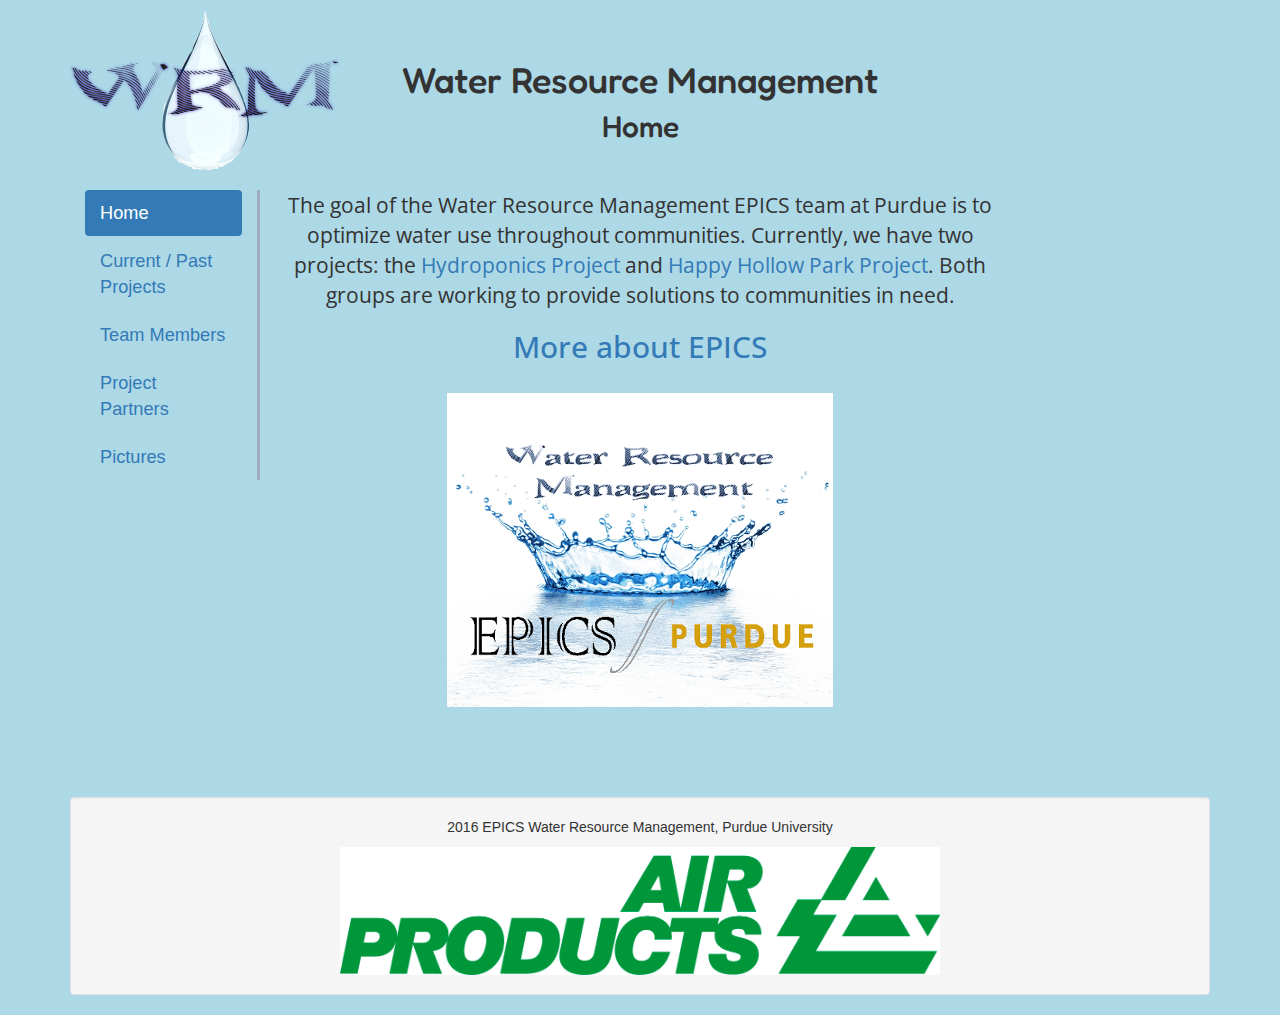
<file: index.html>
<!DOCTYPE html>
<!-- The above line is declaring to the browser that this text is HTML. -->
<!-- This HTML document is to be well commented so future Webmasters will be able to
understand the document.

First and foremost, HTML is NOT a coding language. It is "Hyper Text Markup Language".
All this means is HTML tells the browser how to display text and other things
on your screen. JavaScript IS a coding language, that can be used alongside HTML;
however, there should be no need for that on this website.

This website was rebuilt by Brooks Van Buren in Spring 2016. It is built using
Bootstrap (getbootstrap.com). Bootstrap is just a library of styles and JavaScript
(don't worry, you don't have to do any coding) that makes building nice looking
websites super quick and easy. I recommend you read the reference document I
created before messing with the HTML.

If you add anything to the website, you must comment it clearly and descriptively
so that future Webmasters and understand it and change it if necessary.

If you ever need advice, help, or can't understand something written in the
HTML, you can email me at wvanbure@purdue.edu. -->

<!-- Notice that if a comment is very long, I cut it off and push it to the next line
so that the document remains easy to read. Please follow this trend at about the
same width. -->

<!-- Everything is enclosed in the html tag, and the "lang" attribute tell the browser
that this is the English version of the webpage -->
<html lang="en">

<!-- Head contains meta data about your page. (meta data = "data about the data", or
"information about the data".) Most of this information won't be seen by normal people
browsing your website. -->
<head> <!-- Beginning of header -->

  <!-- This is the title that is displayed on the little tab at the top of the browser. -->
  <title>WRM - Home</title>

  <!-- Tells the browser what kind of character encoding the document uses. Don't worry about this. -->
  <meta charset="utf-8">

  <!-- If the browser is Internet Explorer, this ensures the browser will be able to render our website. -->
  <meta http-equiv="X-UA-Compatible" content="IE=edge">

  <!-- A description of the webpage -->
  <meta name="description" content="Water Resource Management at Purdue.">

  <!-- Keywords that help your page show up in web searches -->
  <meta name="keywords" content="water,purdue,shortage,pollution,epics,epic,community,
  project,service,learning,engineering">

  <!-- This gets info about the browser window so that Bootstrap can scale its
  items accordingly. -->
  <meta name="viewport" content="width=device-width, initial-scale=1">

  <!-- This imports stylesheets for Bootstrap. -->
  <link rel="stylesheet" href="http://maxcdn.bootstrapcdn.com/bootstrap/3.3.6/css/bootstrap.min.css">

  <!-- This links our own stylesheet. -->
  <link rel="stylesheet" type="text/css" href="./css/styles.css">

  <!-- These provide the browser with little icons to put on the tab, called
  "favicons." -->
  <link rel="icon" type="image/png" href="./img/favicon-16x16.png" sizes="16x16">
  <link rel="icon" type="image/png" href="./img/favicon-32x32.png" sizes="32x32">

  <!-- Import statement for google fonts. -->
  <link href='https://fonts.googleapis.com/css?family=Fredoka+One|Open+Sans' rel='stylesheet' type='text/css'>
</head> <!-- End of header -->

<!-- Everything that makes up the stuff you see in your webpage should be in the
body. -->
<body> <!-- Start of body -->

  <!-- div tags are just general dividers. It's nothing special, but they are nice to
  "div- ide" up your content so it's easier to understand what html affects what on your
  page. -->

  <!-- In order to make it easier to tell what div a tag belongs to or closes, we mark the
  opening tag and the closing tag with a label saying what it belongs to. Refer to
  the closing tags at the bottom of the document to see the format.

  This is especially useful when we have large divs containing a lot of text, and you
  can't see the opening and closing tags at the same time without scrolling. -->

  <div class="container"> <!-- Main container -->

    <!-- This is the header at the top of the page -->
    <div class="row" id="header"> <!-- header -->
      <div class="col-lg-2"><img src="img/Water_Droplet_Logo.png" alt="WRM logo"></div>
      <div class="col-lg-8 text-center">
        <br><br>
        <h1>Water Resource Management</h1>
        <h2 id="page-title">Home</h2>
      </div>
      <div class="col-lg-2"></div>
    </div> <!-- End of header -->

    <!-- This contains the navigation elements on the left side of the page. -->
    <div id="navbar" class="col-lg-2"> <!-- navbar -->
      <ul class="nav nav-pills nav-stacked">
        <!-- The "active" class is used to highlight this pill in the navbar,
        indicating to the user that it is their current location in the website. -->
        <li class="active"><a href="#">Home</a></li>
        <li><a href="./current_past_projects.html">Current / Past Projects</a></li>
        <li><a href="./team_members.html">Team Members</a></li>
        <li><a href="./project_partners.html">Project Partners</a></li>
        <li><a href="./pictures.html">Pictures</a></li>
      </ul>
    </div> <!-- End of navbar -->

    <!-- Not sure where something is getting a styling from? Inspect the element in Chrome
    or check the stylesheet -->

    <div id="main-content" class="col-lg-8 text-center">

      <!-- Note that even though in this paragraph I have multiple lines, the browser
      always ignores that, and uses the minimal amount of spaces and new lines, unless you use
      a non-breaking space, denoted by "&nbsp;" , or a break tag for a new line, denoted by "<br>".
      You can also use <pre>content with    as many
      spaces or lines as you
      want.</pre> tags, which tells the browser that the text is pre-formatted,
      and the browser should not change it by removing excess spaces and such. -->
      <p id="summary">
        The goal of the Water Resource Management EPICS team at Purdue is to optimize water
        use throughout communities. Currently, we have two projects: the
        <!-- The #hydroponics in this link will take the user to the projects page, and
        automatically scroll to the element with the id hydroponics. -->
        <a href="./current_past_projects.html#hydroponics">Hydroponics Project</a>
        and
        <a href="./current_past_projects.html#happy_hollow">Happy Hollow Park Project</a>.
        Both groups are working to provide solutions to communities in need.
      </p>
      <h2><a href="http://www.engineering.purdue.edu/EPICS" target="_blank">More about EPICS</a></h2>
      <br>

      <!-- The class img-responsive is used to make the image scale when the screen
      is smaller than the image. center-block simply centers the image inside whatever
      element it is contained within (because text-center does not work). -->
      <img id="splash-logo" class="img-responsive center-block" src="./img/WRM_splash_logo.png" alt="Splash logo">

      <br><br>
    </div> <!-- End of main content -->

    <!-- This is used to fill the row, according to bootstrap, leaving some blank
    space on the right of the main content. -->
    <div id="padding" class="col-lg-2"></div>

    <!-- This div will take up the full width of the page, so it is col-lg-12. -->
    <div id="footer" class="col-lg-12 well text-center">
      <p>2016 EPICS Water Resource Management, Purdue University</p>
      <img class="img-responsive center-block" src="img/airproducts_logo.jpg" width="600" height="120" alt="air products logo">
    </div>

  </div> <!-- End of main container -->

  <!-- Here is where we import the code that makes Bootstrap work. This is always done at the bottom
  of the HTML file in order to make sure the page loads quickly. Otherwise, if the
  browser comes across code, it will wait to download all the code before reading the rest
  of the HTML file, and users will see a blank webpage until it's done. -->
  <script src="https://ajax.googleapis.com/ajax/libs/jquery/1.12.0/jquery.min.js"></script>
  <script src="http://maxcdn.bootstrapcdn.com/bootstrap/3.3.6/js/bootstrap.min.js"></script>

</body> <!-- End of body -->
</html> <!-- End of html -->
</file>
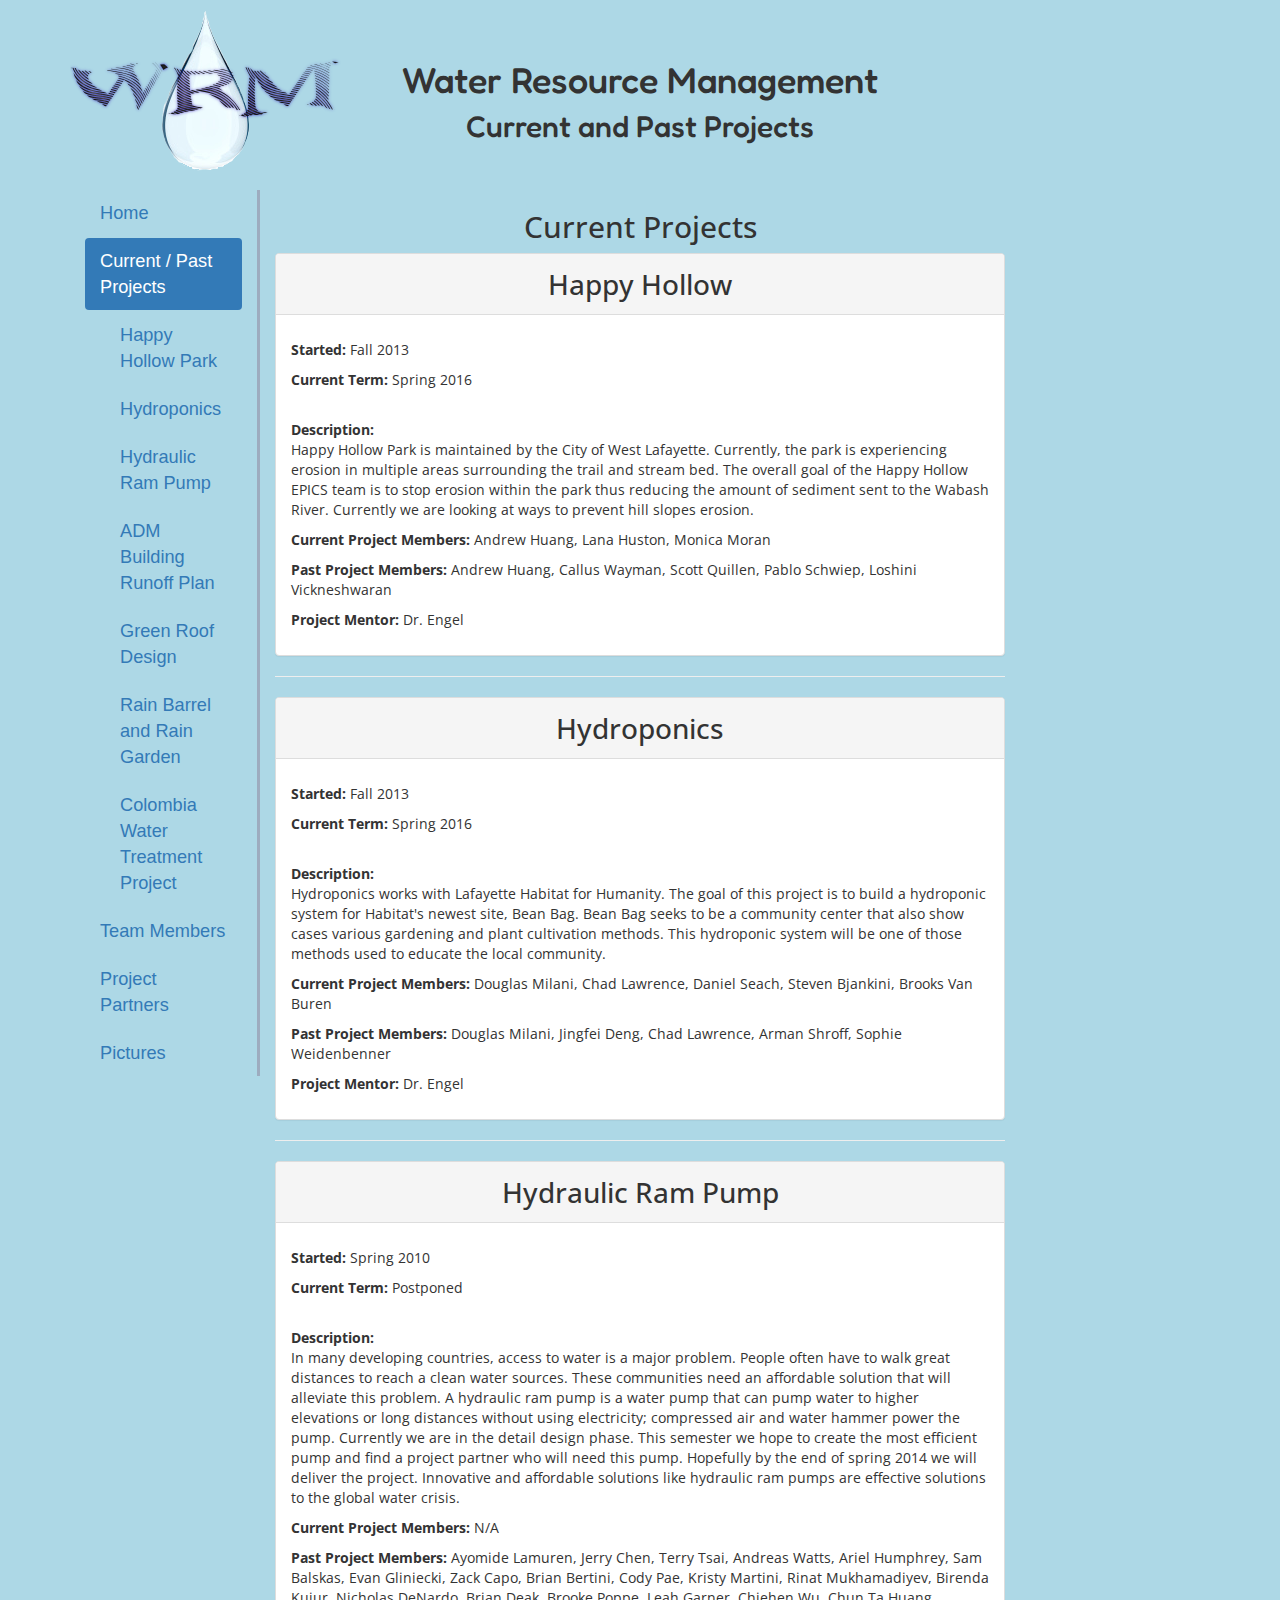
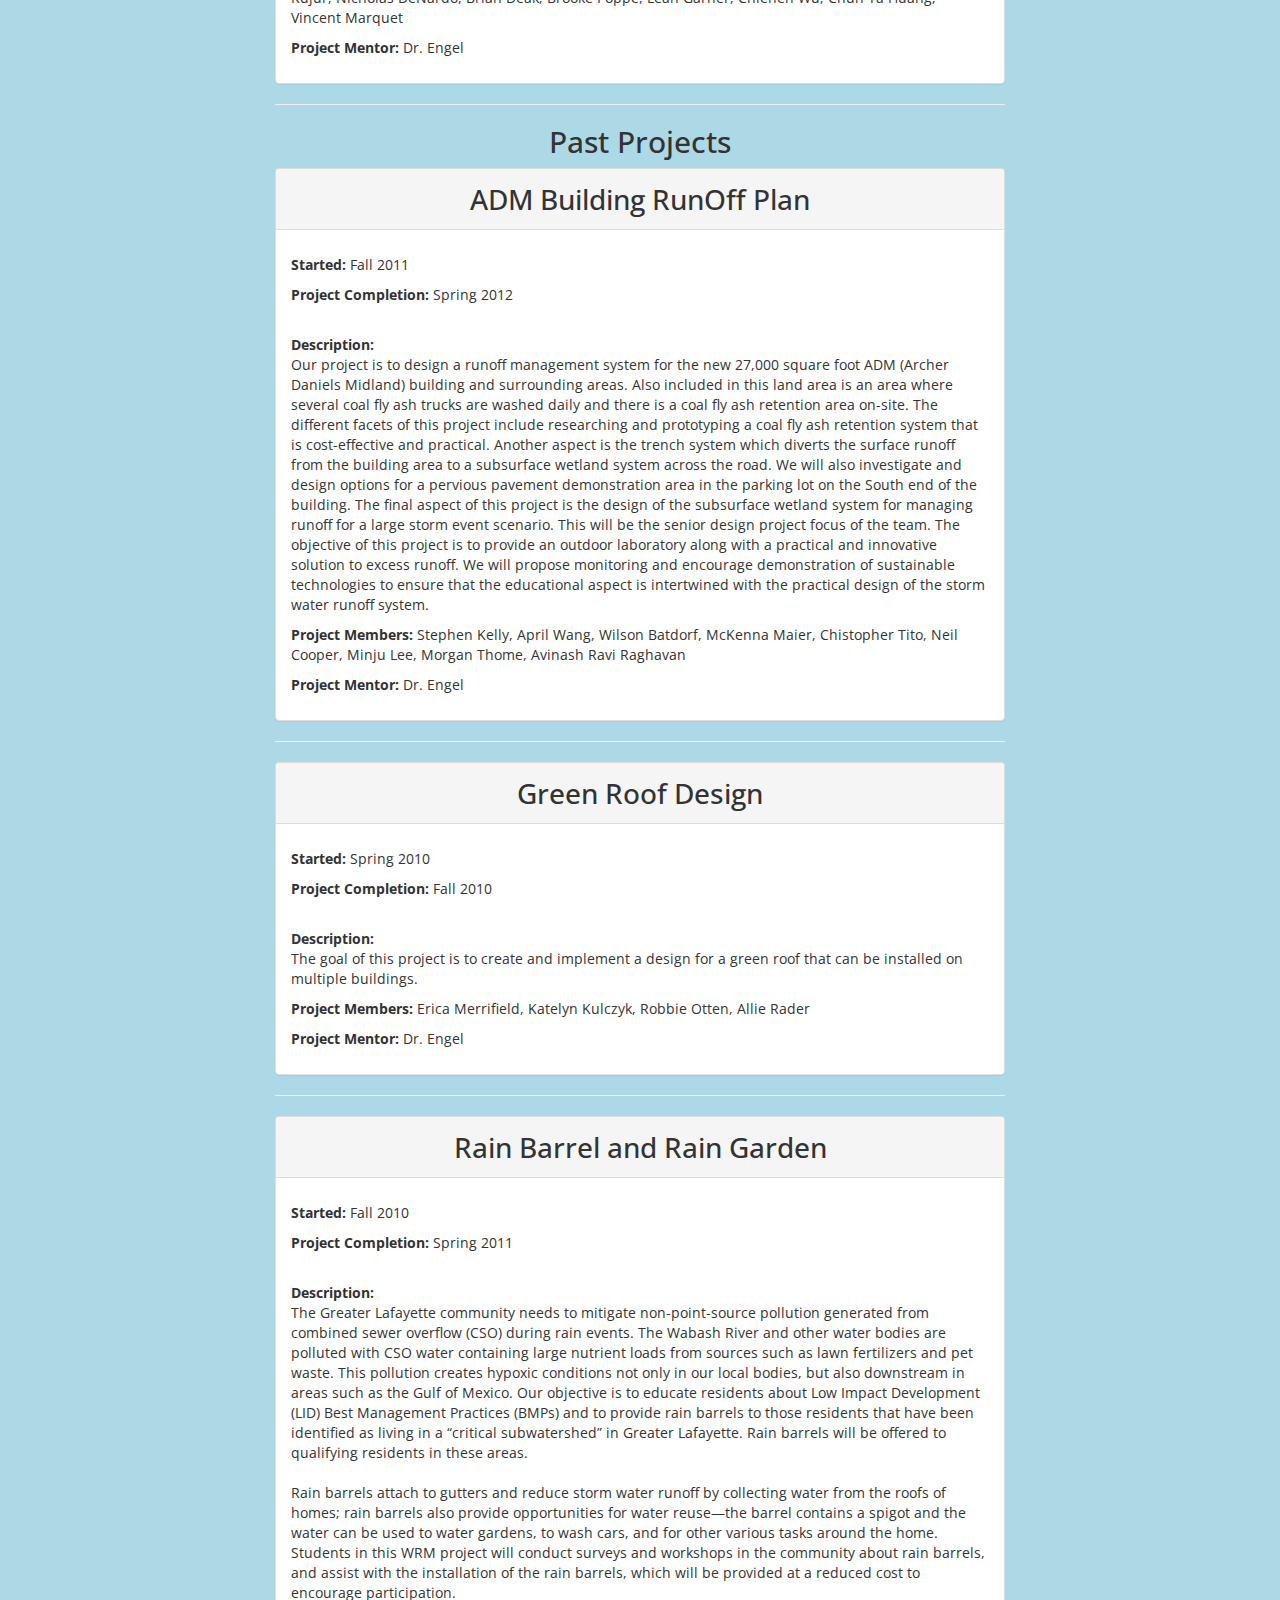
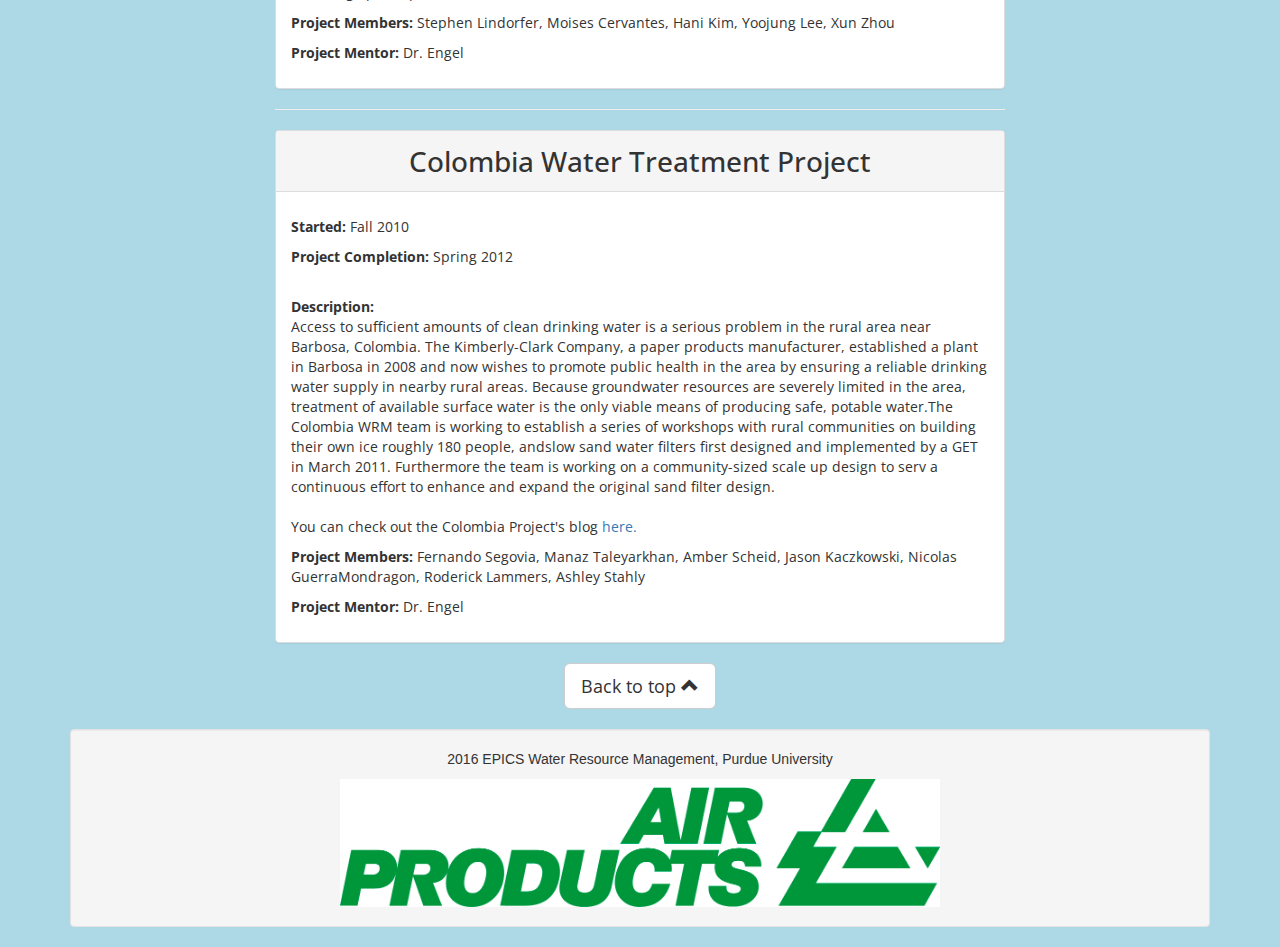
<file: current_past_projects.html>
<!DOCTYPE html>
<!-- The above line is declaring to the browser that this text is HTML. -->

<!-- Please comment all changes well for future webmasters. -->

<!-- Everything is enclosed in the html tag, and the "lang" attribute tell the browser
that this is the English version of the webpage -->
<html lang="en">

<!-- Head contains meta data about your page. (meta data = "data about the data", or
"information about the data".) Most of this information won't be seen by normal people
browsing your website. -->
<head> <!-- Beginning of header -->

  <!-- This is the title that is displayed on the little tab at the top of the browser. -->
  <title>WRM - Projects</title>

  <!-- Tells the browser what kind of character encoding the document uses. Don't worry about this. -->
  <meta charset="utf-8">

  <!-- If the browse is Internet Explorer, this ensures the browser will be able to render our website. -->
  <meta http-equiv="X-UA-Compatible" content="IE=edge">

  <!-- A description of the webpage -->
  <meta name="description" content="Water Resource Management at Purdue.">

  <!-- Keywords that help your page show up in web searches -->
  <meta name="keywords" content="water,purdue,shortage,pollution,epics,epic,community,
  project,service,learning,engineering">

  <!-- This gets info about the browser window so that Bootstrap can scale its
  items accordingly. -->
  <meta name="viewport" content="width=device-width, initial-scale=1">

  <!-- This imports stylesheets for Bootstrap. -->
  <link rel="stylesheet" href="http://maxcdn.bootstrapcdn.com/bootstrap/3.3.6/css/bootstrap.min.css">

  <!-- This links our own stylesheet. -->
  <link rel="stylesheet" type="text/css" href="./css/styles.css">

  <!-- These provide the browser with little icons to put on the tab, called
  "favicons." -->
  <link rel="icon" type="image/png" href="./img/favicon-16x16.png" sizes="16x16">
  <link rel="icon" type="image/png" href="./img/favicon-32x32.png" sizes="32x32">

  <!-- Import statement for google fonts. -->
  <link href='https://fonts.googleapis.com/css?family=Fredoka+One|Open+Sans' rel='stylesheet' type='text/css'>
</head> <!-- End of header -->

<!-- Everything that makes up the stuff you see in your webpage should be in the
body. -->
<body> <!-- Start of body -->

  <!-- div tags are just general dividers. It's nothing special, but they are nice to
  "div- ide" up your content so it's easier to understand what html affects what on your
  page. -->

  <!-- In order to make it easier to tell what div a tag belongs to or closes, we mark the
  opening tag and the closing tag with a label saying what it belongs to. Refer to
  the closing tags at the bottom of the document to see the format.

  This is especially useful when we have large divs containing a lot of text, and you
  can't see the opening and closing tags at the same time without scrolling. -->

  <div class="container"> <!-- Main container -->

    <!-- This is the header at the top of the page -->
    <div class="row" id="header"> <!-- header -->
      <div class="col-lg-2"><img src="img/Water_Droplet_Logo.png"></div>
      <div class="col-lg-8 text-center">
        <br><br>
        <h1>Water Resource Management</h1>
        <h2 id="page-title">Current and Past Projects</h2>
      </div>
      <div class="col-lg-2"></div>
    </div> <!-- End of header -->

    <!-- This contains the navigation elements on the left side of the page. -->
    <div id="navbar" class="col-lg-2"> <!-- navbar -->
      <ul class="nav nav-pills nav-stacked">
        <!-- The "active" class is used to highlight this pill in the navbar,
        indicating to the user that it is their current location in the website. -->
        <li><a href="./index.html">Home</a></li>
        <li class="active"><a href="./current_past_projects.html">Current / Past Projects</a></li>
        <!-- This next item contains a second navbar, with padding on the left.
        This is to get the effect of having the "tabbed" in pills for each project
        page. -->
        <li role="navigation" style="padding-left:20px;">
          <ul class="nav nav-pills nav-stacked">
            <li role="navigation"><a href="#happy_hollow">Happy Hollow Park</a></li>
            <li role="navigation"><a href="#hydroponics">Hydroponics</a></li>
            <li role="navigation"><a href="#hydraulic_ram">Hydraulic Ram Pump</a></li>
            <li role="navigation"><a href="#adm_building">ADM Building Runoff Plan</a></li>
            <li role="navigation"><a href="#green_roof">Green Roof Design</a></li>
            <li role="navigation"><a href="#rain_barrel">Rain Barrel and Rain Garden</a></li>
            <li role="navigation"><a href="#colombia">Colombia Water Treatment Project</a></li>
          </ul>
        </li>
        <li><a href="./team_members.html">Team Members</a></li>
        <li><a href="./project_partners.html">Project Partners</a></li>
        <li><a href="./pictures.html">Pictures</a></li>
      </ul>
    </div> <!-- End of navbar -->

    <!-- Not sure where something is getting a styling from? Inspect the element in Chrome
    or check the stylesheet -->

    <!-- Most, if not all of the page-specific content should be in here. The rest of the page should
    remain consistent across most pages. -->
    <div id="main-content" class="col-lg-8"> <!-- Main content -->

      <!-- This is a template for a project listing on this page.
      <div class="project panel panel-default">
        <p class="panel-heading text-center project-title">Happy Hollow</p>
        <div class="panel-body">
          <p><strong>Started:</strong> Date</p>
          <p><strong>Current Term:</strong> Date</p>
          <br>
          <p><strong>Description:</strong><br>
            Happy Hollow Park is maintained by the City of West Lafayette. Currently,
            the park is experiencing erosion in multiple areas surrounding the trail and
            stream bed. The overall goal of the Happy Hollow EPICS team is to stop erosion
            within the park thus reducing the amount of sediment sent to the Wabash River.
            Currently we are looking at ways to prevent hill slopes erosion.
          </p>
          <p><strong>Current Project Members:</strong> Andrew Huang, Lana Huston, Monica Moran</p>
          <p><strong>Past Project Members:</strong> Andrew Huang, Callus Wayman, Scott Quillen, Pablo Schwiep, Loshini Vickneshwaran</p>
          <p><strong>Project Mentor:</strong> Dr. Engel</p>
        </div>
      </div> -->

      <!-- Note that text-center is a class provided by Bootstrap. -->
      <h2 class="text-center">Current Projects</h2>

      <div id="happy_hollow" class="project panel panel-default">
        <p class="panel-heading text-center project-title">Happy Hollow</p>
        <div class="panel-body">
          <p><strong>Started:</strong> Fall 2013</p>
          <p><strong>Current Term:</strong> Spring 2016</p>
          <br>
          <p><strong>Description:</strong><br>
            Happy Hollow Park is maintained by the City of West Lafayette. Currently,
            the park is experiencing erosion in multiple areas surrounding the trail and
            stream bed. The overall goal of the Happy Hollow EPICS team is to stop erosion
            within the park thus reducing the amount of sediment sent to the Wabash River.
            Currently we are looking at ways to prevent hill slopes erosion.
          </p>
          <p><strong>Current Project Members:</strong> Andrew Huang, Lana Huston, Monica Moran</p>
          <p><strong>Past Project Members:</strong> Andrew Huang, Callus Wayman, Scott Quillen, Pablo Schwiep, Loshini Vickneshwaran</p>
          <p><strong>Project Mentor:</strong> Dr. Engel</p>
        </div>
      </div>

      <!-- hr stands for horizontal rule, and it puts in a horizontal line. Nice for
      dividing stuff. -->
      <hr>

      <div id="hydroponics" class="project panel panel-default">
        <p class="panel-heading text-center project-title">Hydroponics</p>
        <div class="panel-body">
          <p><strong>Started:</strong> Fall 2013</p>
          <p><strong>Current Term:</strong> Spring 2016</p>
          <br>
          <p><strong>Description:</strong><br>
            Hydroponics works with Lafayette Habitat for Humanity. The goal of
            this project is to build a hydroponic system for Habitat's newest site,
            Bean Bag. Bean Bag seeks to be a community center that also show cases
            various gardening and plant cultivation methods. This hydroponic system
            will be one of those methods used to educate the local community.
          </p>
          <p><strong>Current Project Members:</strong> Douglas Milani, Chad Lawrence, Daniel Seach, Steven Bjankini, Brooks Van Buren</p>
          <p><strong>Past Project Members:</strong> Douglas Milani, Jingfei Deng, Chad Lawrence, Arman Shroff, Sophie Weidenbenner</p>
          <p><strong>Project Mentor:</strong> Dr. Engel</p>
        </div>
      </div>

      <hr>

      <div id="hydraulic_ram" class="project panel panel-default">
        <p class="panel-heading text-center project-title">Hydraulic Ram Pump</p>
        <div class="panel-body">
          <p><strong>Started:</strong> Spring 2010</p>
          <p><strong>Current Term:</strong> Postponed</p>
          <br>
          <p><strong>Description:</strong><br>
            In many developing countries, access to water is a major problem. People
            often have to walk great distances to reach a clean water sources. These
            communities need an affordable solution that will alleviate this problem.
            A hydraulic ram pump is a water pump that can pump water to higher elevations
            or long distances without using electricity; compressed air and water hammer
            power the pump. Currently we are in the detail design phase. This semester we
            hope to create the most efficient pump and find a project partner who will need
            this pump. Hopefully by the end of spring 2014 we will deliver the project.
            Innovative and affordable solutions like hydraulic ram pumps are effective
            solutions to the global water crisis.
          </p>
          <p><strong>Current Project Members:</strong> N/A</p>
          <p><strong>Past Project Members:</strong> Ayomide Lamuren, Jerry Chen, Terry Tsai, Andreas Watts, Ariel Humphrey,
            Sam Balskas, Evan Gliniecki, Zack Capo, Brian Bertini, Cody Pae, Kristy Martini, Rinat Mukhamadiyev,
            Birenda Kujur, Nicholas DeNardo, Brian Deak, Brooke Poppe, Leah Garner, Chiehen Wu,
            Chun Ta Huang, Vincent Marquet
          </p>
          <p><strong>Project Mentor:</strong> Dr. Engel</p>
        </div>
      </div>

      <hr>

      <h2 class="text-center">Past Projects</h2>

      <div id="adm_building" class="project panel panel-default">
        <p class="panel-heading text-center project-title">ADM Building RunOff Plan</p>
        <div class="panel-body">
          <p><strong>Started:</strong> Fall 2011</p>
          <p><strong>Project Completion:</strong> Spring 2012</p>
          <br>
          <p><strong>Description:</strong><br>
            Our project is to design a runoff management system for the new 27,000
            square foot ADM (Archer Daniels Midland) building and surrounding areas.
            Also included in this land area is an area where several coal fly ash trucks
            are washed daily and there is a coal fly ash retention area on-site. The
            different facets of this project include researching and prototyping a coal
            fly ash retention system that is cost-effective and practical. Another aspect
            is the trench system which diverts the surface runoff from the building area
            to a subsurface wetland system across the road. We will also investigate and
            design options for a pervious pavement demonstration area in the parking lot
            on the South end of the building. The final aspect of this project is the design
            of the subsurface wetland system for managing runoff for a large storm event
            scenario. This will be the senior design project focus of the team. The
            objective of this project is to provide an outdoor laboratory along with a
            practical and innovative solution to excess runoff. We will propose monitoring
            and encourage demonstration of sustainable technologies to ensure that the
            educational aspect is intertwined with the practical design of the storm water
            runoff system.
          </p>
          <p><strong>Project Members:</strong> Stephen Kelly, April Wang, Wilson Batdorf,
            McKenna Maier, Chistopher Tito, Neil Cooper, Minju Lee, Morgan Thome,
            Avinash Ravi Raghavan
          </p>
          <p><strong>Project Mentor:</strong> Dr. Engel</p>
        </div>
      </div>

      <hr>

      <div id="green_roof" class="project panel panel-default">
        <p class="panel-heading text-center project-title">Green Roof Design</p>
        <div class="panel-body">
          <p><strong>Started:</strong> Spring 2010</p>
          <p><strong>Project Completion:</strong> Fall 2010</p>
          <br>
          <p><strong>Description:</strong><br>
            The goal of this project is to create and implement a design for a green
            roof that can be installed on multiple buildings.
          </p>
          <p><strong>Project Members:</strong> Erica Merrifield, Katelyn Kulczyk,
            Robbie Otten, Allie Rader
          </p>
          <p><strong>Project Mentor:</strong> Dr. Engel</p>
        </div>
      </div>

      <hr>

      <div id="rain_barrel" class="project panel panel-default">
        <p class="panel-heading text-center project-title">Rain Barrel and Rain Garden</p>
        <div class="panel-body">
          <p><strong>Started:</strong> Fall 2010</p>
          <p><strong>Project Completion:</strong> Spring 2011</p>
          <br>
          <p><strong>Description:</strong><br>
            The Greater Lafayette community needs to mitigate non-point-source pollution
            generated from combined sewer overflow (CSO) during rain events. The Wabash
            River and other water bodies are polluted with CSO water containing large
            nutrient loads from sources such as lawn fertilizers and pet waste.
            This pollution creates hypoxic conditions not only in our local bodies,
            but also downstream in areas such as the Gulf of Mexico. Our objective is
            to educate residents about Low Impact Development (LID) Best Management
            Practices (BMPs) and to provide rain barrels to those residents that have
            been identified as living in a “critical subwatershed” in Greater Lafayette.
            Rain barrels will be offered to qualifying residents in these areas.
            <br><br>
            Rain barrels attach to gutters and reduce storm water runoff by collecting
            water from the roofs of homes; rain barrels also provide opportunities for
            water reuse—the barrel contains a spigot and the water can be used to water
            gardens, to wash cars, and for other various tasks around the home. Students
            in this WRM project will conduct surveys and workshops in the community
            about rain barrels, and assist with the installation of the rain barrels,
            which will be provided at a reduced cost to encourage participation.
          </p>
          <p><strong>Project Members:</strong> Stephen Lindorfer, Moises Cervantes, Hani Kim,
            Yoojung Lee, Xun Zhou
          </p>
          <p><strong>Project Mentor:</strong> Dr. Engel</p>
        </div>
      </div>

      <hr>

      <div id="colombia" class="project panel panel-default">
        <p class="panel-heading text-center project-title">Colombia Water Treatment Project</p>
        <div class="panel-body">
          <p><strong>Started:</strong> Fall 2010</p>
          <p><strong>Project Completion:</strong> Spring 2012</p>
          <br>
          <p><strong>Description:</strong><br>
            Access to sufficient amounts of clean drinking water is a serious problem
            in the rural area near Barbosa, Colombia. The Kimberly-Clark Company, a
            paper products manufacturer, established a plant in Barbosa in 2008 and
            now wishes to promote public health in the area by ensuring a reliable
            drinking water supply in nearby rural areas. Because groundwater resources
            are severely limited in the area, treatment of available surface water is
            the only viable means of producing safe, potable water.The Colombia WRM
            team is working to establish a series of workshops with rural communities
            on building their own ice roughly 180 people, andslow sand water filters
            first designed and implemented by a GET in March 2011. Furthermore the
            team is working on a community-sized scale up design to serv a continuous
            effort to enhance and expand the original sand filter design.
            <br><br>
            You can check out the Colombia Project's blog <a href="https://colombiascaleup.wordpress.com/" target="_blank">here.</a>
          </p>
          <p><strong>Project Members:</strong> Fernando Segovia, Manaz Taleyarkhan,
            Amber Scheid, Jason Kaczkowski, Nicolas GuerraMondragon, Roderick Lammers,
            Ashley Stahly
          </p>
          <p><strong>Project Mentor:</strong> Dr. Engel</p>
        </div>
      </div>

      <!-- Because this is a long page I added a button that takes the user back to
      the top of the page. Notice that the link is simply linked to "#" to accomplish
      this. The span element is an example of the use of a glyphicon, included in Bootstrap.
      The link is also contained in a button, which is provided by Bootstrap as well.
      If you want to learn how to use those things, look in the Bootstrap documentation
      for more examples. -->
      <div class="text-center">
        <a class="btn btn-lg btn-default" href="#">Back to top <span class="glyphicon glyphicon-chevron-up"></span></a>
      </div>

      <br>

    </div> <!-- End of main content -->

    <!-- This is used to fill the row, according to bootstrap, leaving some blank
    space on the right of the main content. -->
    <div id="padding" class="col-lg-2"></div>

    <!-- This div will take up the full width of the page, so it is col-lg-12. -->
    <div id="footer" class="col-lg-12 well text-center"> <!-- Footer -->
      <p>2016 EPICS Water Resource Management, Purdue University</p>
      <img class="img-responsive center-block" src="img/airproducts_logo.jpg" width="600" height="120">
    </div> <!-- End of footer -->

  </div> <!-- End of main container -->

  <!-- Here is where we import the code that makes Bootstrap work. This is always done at the bottom
  of the HTML file in order to make sure the page loads quickly. Otherwise, if the
  browser comes across code, it will wait to download all the code before reading the rest
  of the HTML file, and users will see a blank webpage until it's done. -->
  <script src="https://ajax.googleapis.com/ajax/libs/jquery/1.12.0/jquery.min.js"></script>
  <script src="http://maxcdn.bootstrapcdn.com/bootstrap/3.3.6/js/bootstrap.min.js"></script>

</body> <!-- End of body -->
</html> <!-- End of html -->
</file>
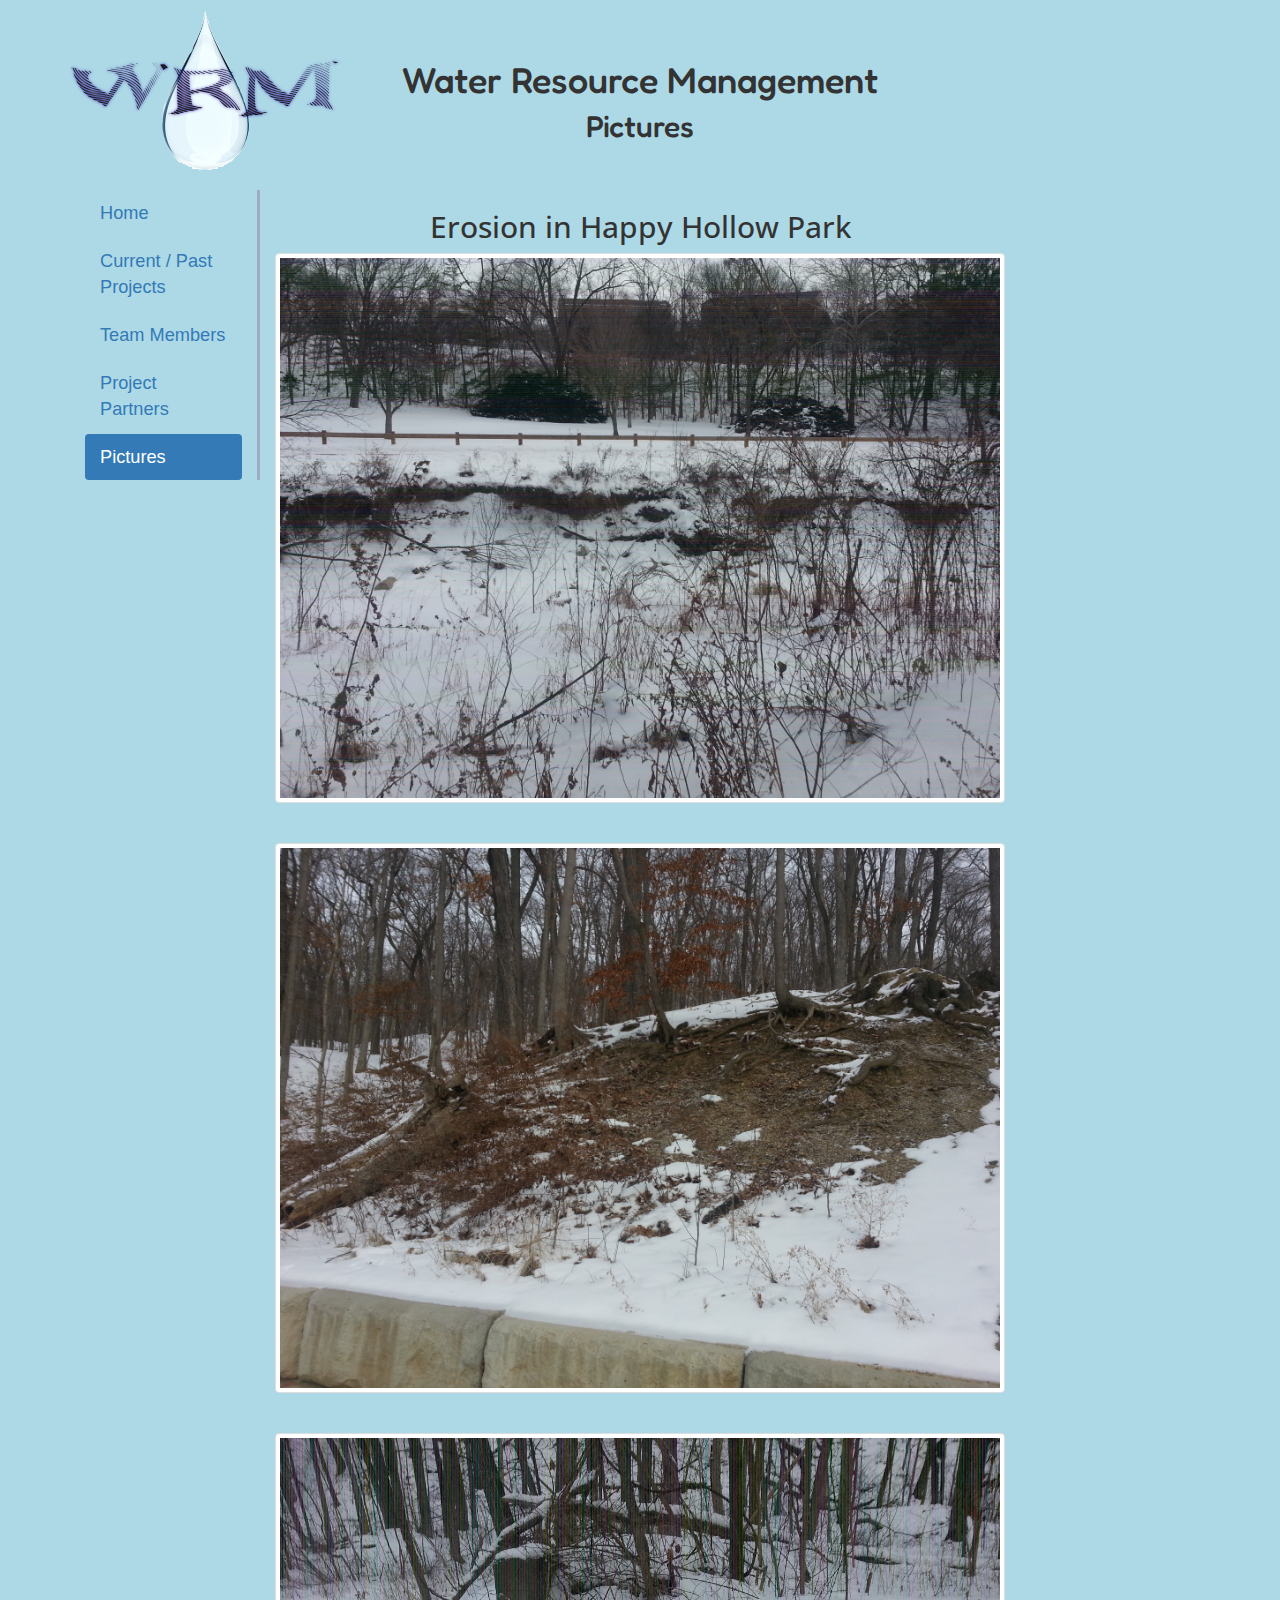
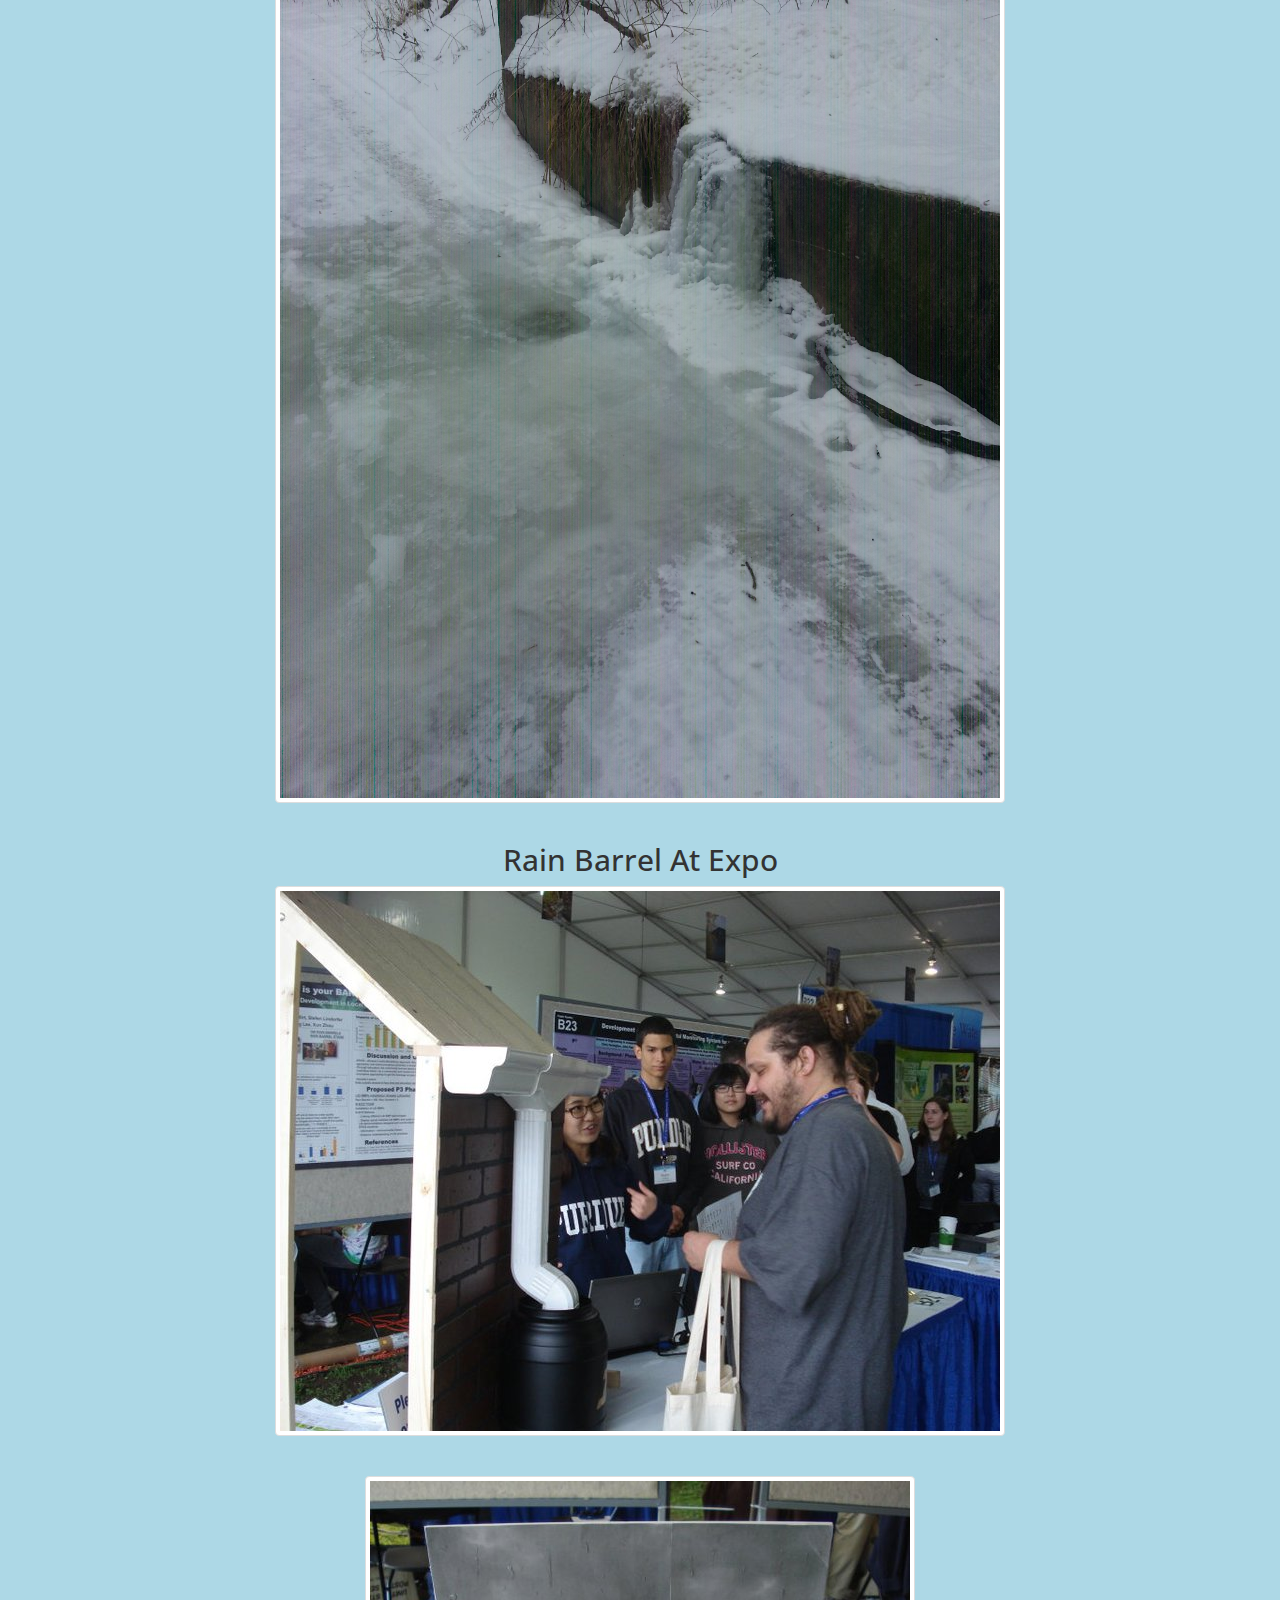
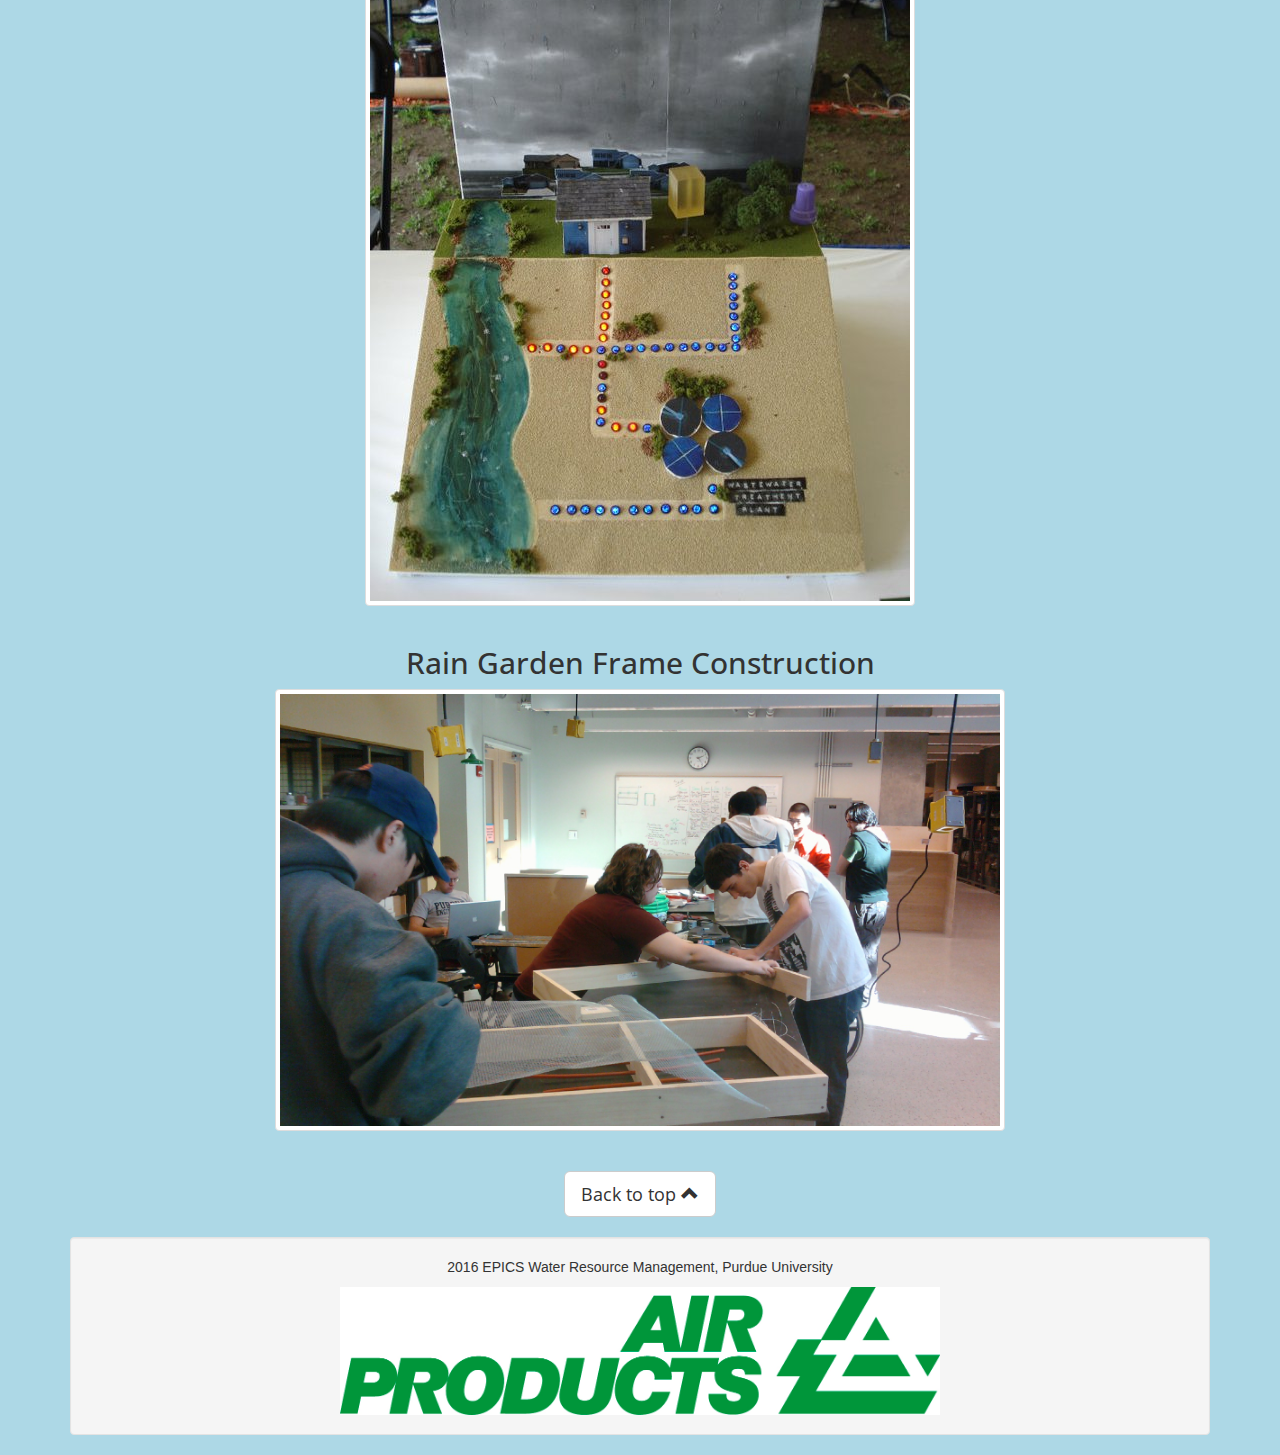
<file: pictures.html>
<!DOCTYPE html>
<!-- The above line is declaring to the browser that this text is HTML. -->

<!-- Please comment all changes well for future webmasters. -->

<!-- Everything is enclosed in the html tag, and the "lang" attribute tell the browser
that this is the English version of the webpage -->
<html lang="en">

<!-- Head contains meta data about your page. (meta data = "data about the data", or
"information about the data".) Most of this information won't be seen by normal people
browsing your website. -->
<head> <!-- Beginning of header -->

  <!-- This is the title that is displayed on the little tab at the top of the browser. -->
  <title>WRM - Pictures</title>

  <!-- Tells the browser what kind of character encoding the document uses. Don't worry about this. -->
  <meta charset="utf-8">

  <!-- If the browse is Internet Explorer, this ensures the browser will be able to render our website. -->
  <meta http-equiv="X-UA-Compatible" content="IE=edge">

  <!-- A description of the webpage -->
  <meta name="description" content="Water Resource Management at Purdue.">

  <!-- Keywords that help your page show up in web searches -->
  <meta name="keywords" content="water,purdue,shortage,pollution,epics,epic,community,
  project,service,learning,engineering">

  <!-- This gets info about the browser window so that Bootstrap can scale its
  items accordingly. -->
  <meta name="viewport" content="width=device-width, initial-scale=1">

  <!-- This imports stylesheets for Bootstrap. -->
  <link rel="stylesheet" href="http://maxcdn.bootstrapcdn.com/bootstrap/3.3.6/css/bootstrap.min.css">

  <!-- This links our own stylesheet. -->
  <link rel="stylesheet" type="text/css" href="./css/styles.css">

  <!-- These provide the browser with little icons to put on the tab, called
  "favicons." -->
  <link rel="icon" type="image/png" href="./img/favicon-16x16.png" sizes="16x16">
  <link rel="icon" type="image/png" href="./img/favicon-32x32.png" sizes="32x32">

  <!-- Import statement for google fonts. -->
  <link href='https://fonts.googleapis.com/css?family=Fredoka+One|Open+Sans' rel='stylesheet' type='text/css'>
</head> <!-- End of header -->

<!-- Everything that makes up the stuff you see in your webpage should be in the
body. -->
<body> <!-- Start of body -->

  <!-- div tags are just general dividers. It's nothing special, but they are nice to
  "div- ide" up your content so it's easier to understand what html affects what on your
  page. -->

  <!-- In order to make it easier to tell what div a tag belongs to or closes, we mark the
  opening tag and the closing tag with a label saying what it belongs to. Refer to
  the closing tags at the bottom of the document to see the format.

  This is especially useful when we have large divs containing a lot of text, and you
  can't see the opening and closing tags at the same time without scrolling. -->

  <div class="container"> <!-- Main container -->

    <!-- This is the header at the top of the page -->
    <div class="row" id="header"> <!-- header -->
      <div class="col-lg-2"><img src="img/Water_Droplet_Logo.png"></div>
      <div class="col-lg-8 text-center">
        <br><br>
        <h1>Water Resource Management</h1>
        <h2 id="page-title">Pictures</h2>
      </div>
      <div class="col-lg-2"></div>
    </div> <!-- End of header -->

    <!-- This contains the navigation elements on the left side of the page. -->
    <div id="navbar" class="col-lg-2"> <!-- navbar -->
      <ul class="nav nav-pills nav-stacked">
        <!-- The "active" class is used to highlight a pill in the navbar,
        indicating to the user that it is their current location in the website. -->
        <li><a href="./index.html">Home</a></li>
        <li><a href="./current_past_projects.html">Current / Past Projects</a></li>
        <li><a href="./team_members.html">Team Members</a></li>
        <li><a href="./project_partners.html">Project Partners</a></li>
        <li class="active"><a href="./pictures.html">Pictures</a></li>
      </ul>
    </div> <!-- End of navbar -->

    <!-- Not sure where something is getting a styling from? Inspect the element in Chrome
    or check the stylesheet -->

    <!-- Most, if not all of the page-specific content should be in here. The rest of the page should
    0remain consistent across most pages. -->
    <div id="main-content" class="col-lg-8 text-center"> <!-- Main content -->
      <!-- We will put all the images inside a row because we want them to have their
      own 12-columns to distribute across. Notice that this row is contained inside
      the main content div, which spans 8 columns of the full page. This row is
      simply dividing those 8 columns into 12 more. -->
      <div id="images" class="row"> <!-- Picture container -->

        <h2 class="text-center">Erosion in Happy Hollow Park</h2>
        <div class="col-lg-12">
          <img class="img-responsive img-thumbnail" src="./img/happy_hollow_erosion1.jpg" alt="Eroded hill">
        </div>

        <div class="col-lg-12">
          <img class="img-responsive img-thumbnail" src="./img/happy_hollow_erosion2.jpg" alt="Eroded slope">
        </div>

        <div class="col-lg-12">
          <img class="img-responsive img-thumbnail" src="./img/happy_hollow_erosion3.jpg" alt="Creek overflow">
        </div>

        <h2 class="text-center">Rain Barrel At Expo</h2>
        <div class="col-lg-12">
          <img class="img-responsive img-thumbnail" src="./img/expo_3.jpg" alt="Rain barrel at expo">
        </div>

        <div class="col-lg-12">
          <img class="img-responsive img-thumbnail" src="./img/expo_12.jpg" alt="Rain barrel diorama">
        </div>

        <h2 class="text-center">Rain Garden Frame Construction</h2>
        <div class="col-lg-12">
          <img class="img-responsive img-thumbnail" src="./img/rain_garden_construction.jpg" alt="Rain garden frame">
        </div>



      </div> <!-- End of Picture container -->

      <!-- Because this is a long page I added a button that takes the user back to
      the top of the page. Notice that the link is simply linked to "#" to accomplish
      this. The span element is an example of the use of a glyphicon, included in Bootstrap.
      The link is also contained in a button, which is provided by Bootstrap as well.
      If you want to learn how to use those things, look in the Bootstrap documentation
      for more examples. -->
      <div class="text-center">
        <a class="btn btn-lg btn-default" href="#">Back to top <span class="glyphicon glyphicon-chevron-up"></span></a>
      </div>

      <br>

    </div> <!-- End of main content -->

    <!-- This is used to fill the row, according to bootstrap, leaving some blank
    space on the right of the main content. -->
    <div id="padding" class="col-lg-2"></div>

    <!-- This div will take up the full width of the page, so it is col-lg-12. -->
    <div id="footer" class="col-lg-12 well text-center"> <!-- Footer -->
      <p>2016 EPICS Water Resource Management, Purdue University</p>
      <img class="img-responsive center-block" src="./img/airproducts_logo.jpg" width="600" height="120">
    </div> <!-- End of footer -->

  </div> <!-- End of main container -->

  <!-- Here is where we import the code that makes Bootstrap work. This is always done at the bottom
  of the HTML file in order to make sure the page loads quickly. Otherwise, if the
  browser comes across code, it will wait to download all the code before reading the rest
  of the HTML file, and users will see a blank webpage until it's done. -->
  <script src="https://ajax.googleapis.com/ajax/libs/jquery/1.12.0/jquery.min.js"></script>
  <script src="http://maxcdn.bootstrapcdn.com/bootstrap/3.3.6/js/bootstrap.min.js"></script>

</body> <!-- End of body -->
</html> <!-- End of html -->
</file>
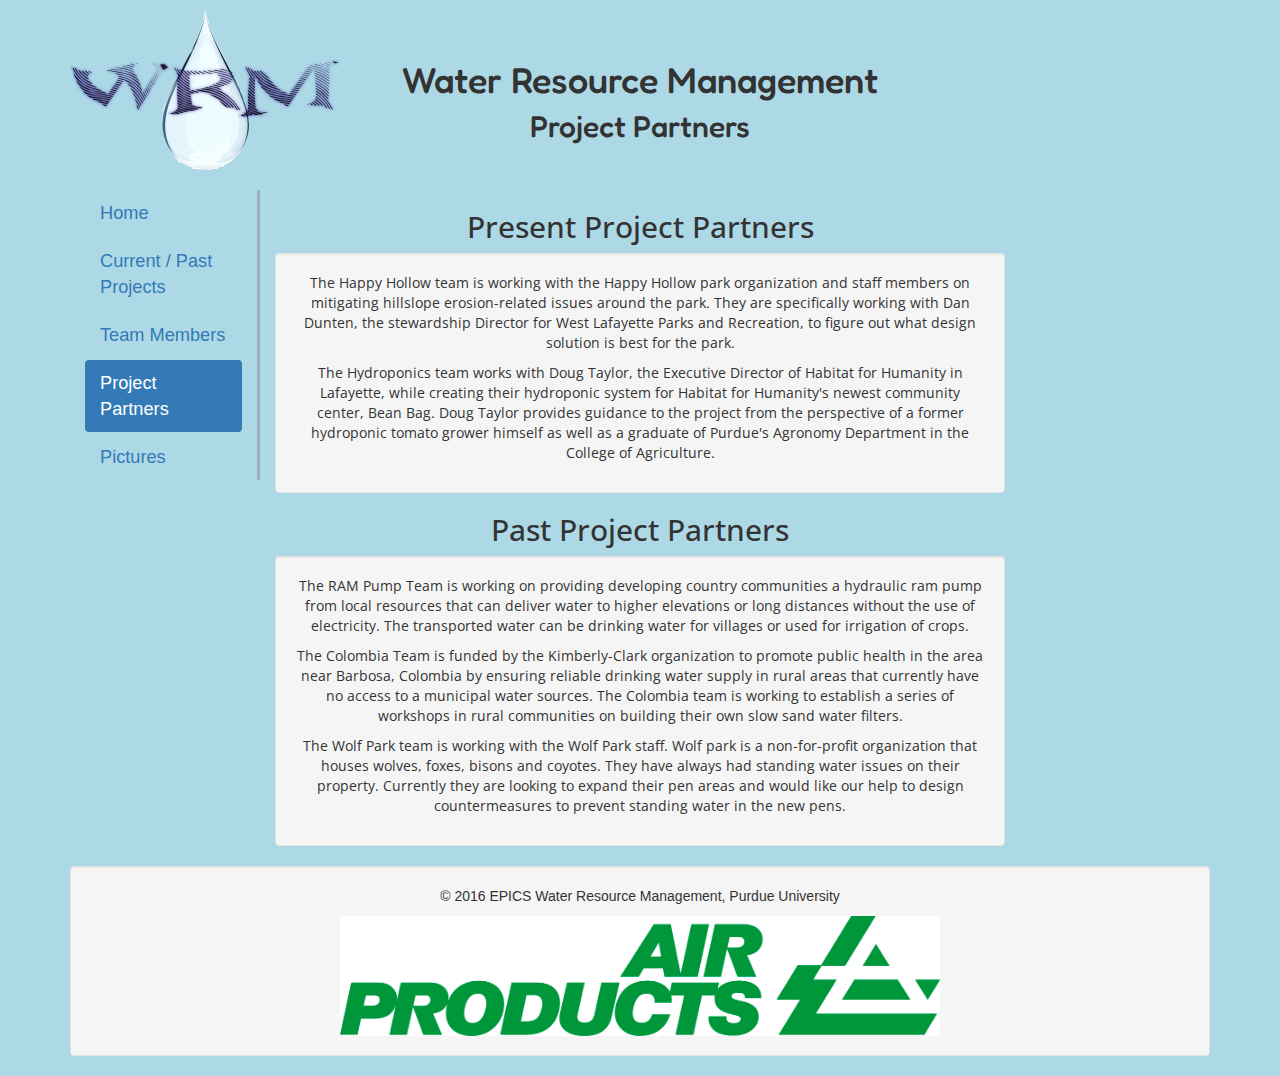
<file: project_partners.html>
<!DOCTYPE html>
<!-- The above line is declaring to the browser that this text is HTML. -->

<!-- Please comment all changes well for future webmasters. -->

<!-- Everything is enclosed in the html tag, and the "lang" attribute tell the browser
that this is the English version of the webpage -->
<html lang="en">

<!-- Head contains meta data about your page. (meta data = "data about the data", or
"information about the data".) Most of this information won't be seen by normal people
browsing your website. -->
<head> <!-- Beginning of header -->

  <!-- This is the title that is displayed on the little tab at the top of the browser. -->
  <title>WRM - Partners</title>

  <!-- Tells the browser what kind of character encoding the document uses. Don't worry about this. -->
  <meta charset="utf-8">

  <!-- If the browse is Internet Explorer, this ensures the browser will be able to render our website. -->
  <meta http-equiv="X-UA-Compatible" content="IE=edge">

  <!-- A description of the webpage -->
  <meta name="description" content="Water Resource Management at Purdue.">

  <!-- Keywords that help your page show up in web searches -->
  <meta name="keywords" content="water,purdue,shortage,pollution,epics,epic,community,
  project,service,learning,engineering">

  <!-- This gets info about the browser window so that Bootstrap can scale its
  items accordingly. -->
  <meta name="viewport" content="width=device-width, initial-scale=1">

  <!-- This imports stylesheets for Bootstrap. -->
  <link href="css/bootstrap.min.css" rel="stylesheet">

  <!-- This links our own stylesheet. -->
  <link rel="stylesheet" type="text/css" href="./css/styles.css">

  <!-- These provide the browser with little icons to put on the tab, called
  "favicons." -->
  <link rel="icon" type="image/png" href="./img/favicon-16x16.png" sizes="16x16">
  <link rel="icon" type="image/png" href="./img/favicon-32x32.png" sizes="32x32">

  <!-- Import statement for google fonts. -->
  <link href='https://fonts.googleapis.com/css?family=Fredoka+One|Open+Sans' rel='stylesheet' type='text/css'>
</head> <!-- End of header -->

<!-- Everything that makes up the stuff you see in your webpage should be in the
body. -->
<body> <!-- Start of body -->

  <!-- div tags are just general dividers. It's nothing special, but they are nice to
  "div- ide" up your content so it's easier to understand what html affects what on your
  page. -->

  <!-- In order to make it easier to tell what div a tag belongs to or closes, we mark the
  opening tag and the closing tag with a label saying what it belongs to. Refer to
  the closing tags at the bottom of the document to see the format.

  This is especially useful when we have large divs containing a lot of text, and you
  can't see the opening and closing tags at the same time without scrolling. -->

  <div class="container"> <!-- Main container -->

    <!-- This is the header at the top of the page -->
    <div class="row" id="header"> <!-- header -->
      <div class="col-lg-2"><img src="img/Water_Droplet_Logo.png"></div>
      <div class="col-lg-8 text-center">
        <br><br>
        <h1>Water Resource Management</h1>
        <h2 id="page-title">Project Partners</h2>
      </div>
      <div class="col-lg-2"></div>
    </div> <!-- End of header -->

    <!-- This contains the navigation elements on the left side of the page. -->
    <div id="navbar" class="col-lg-2"> <!-- navbar -->
      <ul class="nav nav-pills nav-stacked">
        <!-- The "active" class is used to highlight a pill in the navbar,
        indicating to the user that it is their current location in the website. -->
        <li><a href="./index.html">Home</a></li>
        <li><a href="./current_past_projects.html">Current / Past Projects</a></li>
        <li><a href="./team_members.html">Team Members</a></li>
        <li class="active"><a href="./project_partners.html">Project Partners</a></li>
        <li><a href="./pictures.html">Pictures</a></li>
      </ul>
    </div> <!-- End of navbar -->

    <!-- Not sure where something is getting a styling from? Inspect the element in Chrome
    or check the stylesheet -->

    <!-- Most, if not all of the page-specific content should be in here. The rest of the page should
    remain consistent across most pages. -->
    <div id="main-content" class="col-lg-8 text-center"> <!-- Main content -->
      <h2 class="text-center">Present Project Partners</h2>
      <div class="well">
        <p>The Happy Hollow team is working with the Happy Hollow park organization
          and staff members on mitigating hillslope erosion-related issues around the park.
          They are specifically working with Dan Dunten, the stewardship Director for West Lafayette
          Parks and Recreation, to figure out what design solution is best for the park.</p>
        <p>The Hydroponics team works with Doug Taylor, the Executive Director of Habitat
          for Humanity in Lafayette, while creating their hydroponic system for Habitat for
          Humanity's newest community center, Bean Bag. Doug Taylor provides guidance to the project
          from the perspective of a former hydroponic tomato grower himself as well as a graduate of
          Purdue's Agronomy Department in the College of Agriculture.</p>
      </div>

      <h2 class="text-center">Past Project Partners</h2>
      <div class="well">
        <p>The RAM Pump Team is working on providing developing country communities
          a hydraulic ram pump from local resources that can deliver water to higher
          elevations or long distances without the use of electricity. The transported
          water can be drinking water for villages or used for irrigation of crops.</p>
        <p>The Colombia Team is funded by the Kimberly-Clark organization to promote
          public health in the area near Barbosa, Colombia by ensuring reliable drinking
          water supply in rural areas that currently have no access to a municipal water sources.
          The Colombia team is working to establish a series of workshops in rural
          communities on building their own slow sand water filters.</p>
        <p>The Wolf Park team is working with the Wolf Park staff. Wolf park is a
          non-for-profit organization that houses wolves, foxes, bisons and coyotes.
          They have always had standing water issues on their property. Currently
          they are looking to expand their pen areas and would like our help to design
          countermeasures to prevent standing water in the new pens.</p>
      </div>

    </div> <!-- End of main content -->

    <!-- This is used to fill the row, according to bootstrap, leaving some blank
    space on the right of the main content. -->
    <div id="padding" class="col-lg-2"></div>

    <!-- This div will take up the full width of the page, so it is col-lg-12. -->
    <div id="footer" class="col-lg-12 well text-center"> <!-- Footer -->
      <p>&copy; 2016 EPICS Water Resource Management, Purdue University</p>
      <img src="img/airproducts_logo.jpg" width="600" height="120">
    </div> <!-- End of footer -->

  </div> <!-- End of main container -->

  <!-- Here is where we import the code that makes Bootstrap work. This is always done at the bottom
  of the HTML file in order to make sure the page loads quickly. Otherwise, if the
  browser comes across code, it will wait to download all the code before reading the rest
  of the HTML file, and users will see a blank webpage until it's done. -->
  <script src="https://ajax.googleapis.com/ajax/libs/jquery/1.12.0/jquery.min.js"></script>
  <script src="js/bootstrap.min.js"></script>

</body> <!-- End of body -->
</html> <!-- End of html -->
</file>
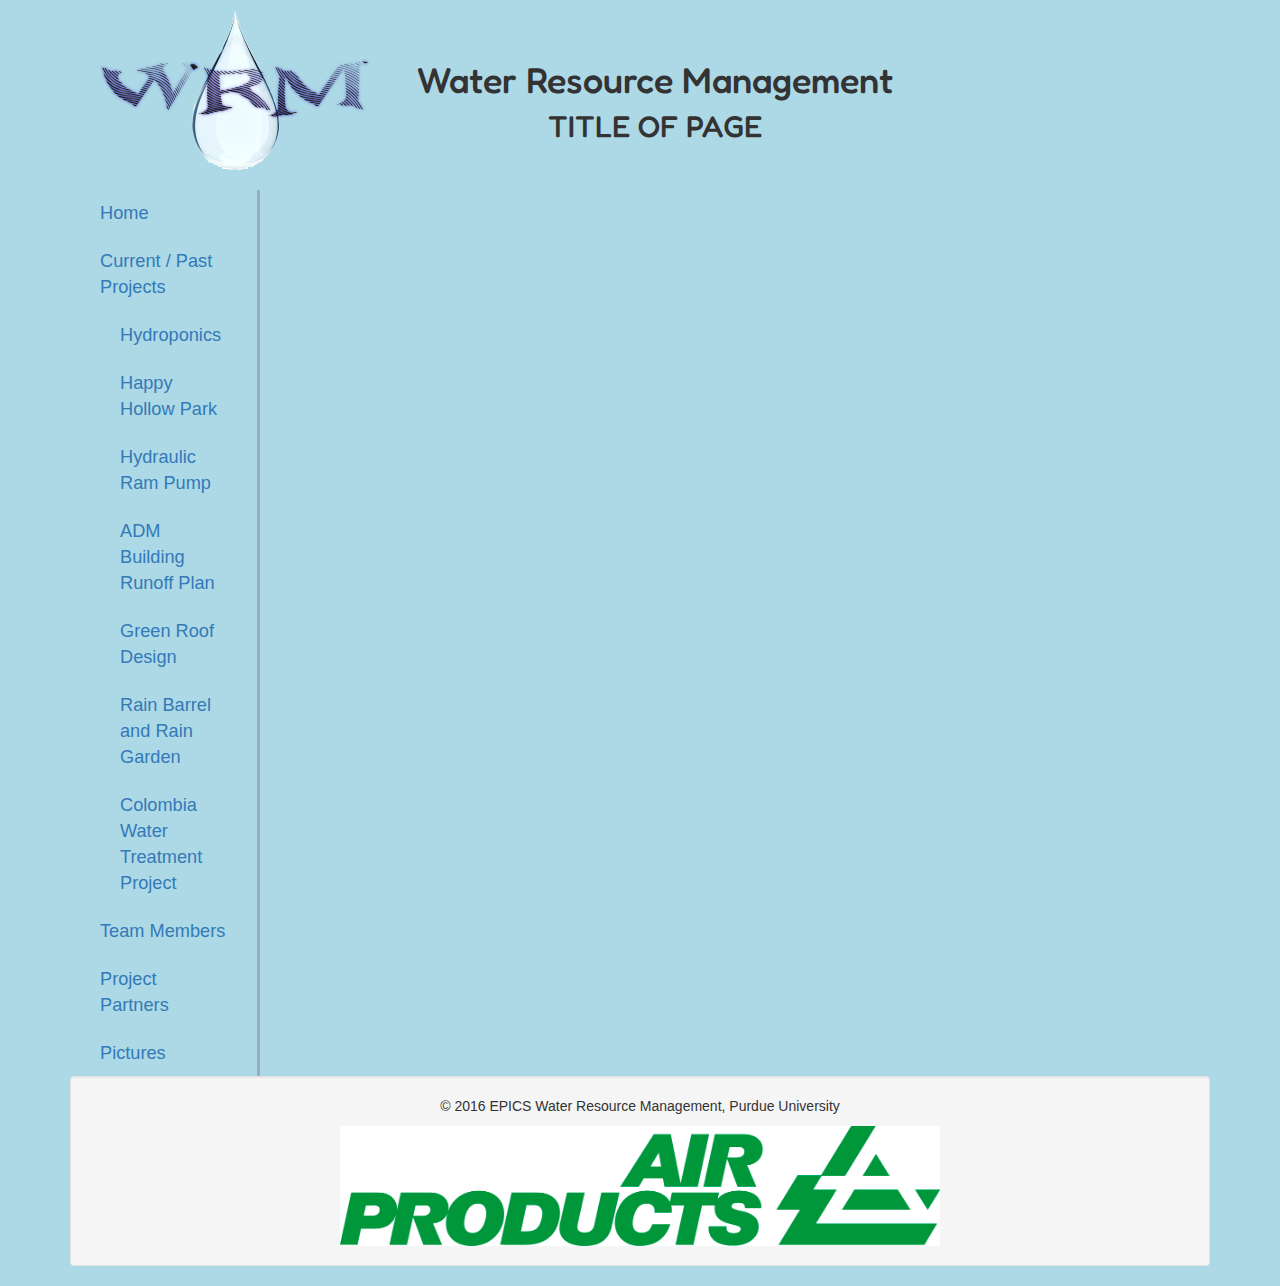
<file: project_template.html>
<!DOCTYPE html>
<!-- The above line is declaring to the browser that this text is HTML. -->

<!-- Please comment all changes well for future webmasters. -->

<!-- Everything is enclosed in the html tag, and the "lang" attribute tell the browser
that this is the English version of the webpage -->
<html lang="en">

<!-- Head contains meta data about your page. (meta data = "data about the data", or
"information about the data".) Most of this information won't be seen by normal people
browsing your website. -->
<head> <!-- Beginning of header -->

  <!-- This is the title that is displayed on the little tab at the top of the browser. -->
  <title>WRM - TITLE OF PAGE</title>

  <!-- Tells the browser what kind of character encoding the document uses. Don't worry about this. -->
  <meta charset="utf-8">

  <!-- If the browse is Internet Explorer, this ensures the browser will be able to render our website. -->
  <meta http-equiv="X-UA-Compatible" content="IE=edge">

  <!-- A description of the webpage -->
  <meta name="description" content="Water Resource Management at Purdue.">

  <!-- Keywords that help your page show up in web searches -->
  <meta name="keywords" content="water,purdue,shortage,pollution,epics,epic,community,
  project,service,learning,engineering">

  <!-- This gets info about the browser window so that Bootstrap can scale its
  items accordingly. -->
  <meta name="viewport" content="width=device-width, initial-scale=1">

  <!-- This imports stylesheets for Bootstrap. -->
  <link rel="stylesheet" href="http://maxcdn.bootstrapcdn.com/bootstrap/3.3.6/css/bootstrap.min.css">

  <!-- This links our own stylesheet. -->
  <link rel="stylesheet" type="text/css" href="./css/styles.css">

  <!-- These provide the browser with little icons to put on the tab, called
  "favicons." -->
  <link rel="icon" type="image/png" href="./img/favicon-16x16.png" sizes="16x16">
  <link rel="icon" type="image/png" href="./img/favicon-32x32.png" sizes="32x32">

  <!-- Import statement for google fonts. -->
  <link href='https://fonts.googleapis.com/css?family=Fredoka+One|Open+Sans' rel='stylesheet' type='text/css'>
</head> <!-- End of header -->

<!-- Everything that makes up the stuff you see in your webpage should be in the
body. -->
<body> <!-- Start of body -->

  <!-- div tags are just general dividers. It's nothing special, but they are nice to
  "div- ide" up your content so it's easier to understand what html affects what on your
  page. -->

  <!-- In order to make it easier to tell what div a tag belongs to or closes, we mark the
  opening tag and the closing tag with a label saying what it belongs to. Refer to
  the closing tags at the bottom of the document to see the format.

  This is especially useful when we have large divs containing a lot of text, and you
  can't see the opening and closing tags at the same time without scrolling. -->

  <div class="container"> <!-- Main container -->

    <!-- This is the header at the top of the page -->
    <div class="container" id="header"> <!-- header -->
      <div class="col-lg-2"><img src="img/Water_Droplet_Logo.png"></div>
      <div class="col-lg-8 text-center">
        <br><br>
        <h1>Water Resource Management</h1>
        <h2 id="page-title">TITLE OF PAGE</h2>
      </div>
      <div class="col-lg-2"></div>
    </div> <!-- End of header -->

    <!-- This contains the navigation elements on the left side of the page. -->
    <div id="navbar" class="container col-lg-2"> <!-- navbar -->
      <ul class="nav nav-pills nav-stacked">
        <!-- The "active" class is used to highlight this pill in the navbar,
        indicating to the user that it is their current location in the website. -->
        <li><a href="#">Home</a></li>
        <li><a href="./current_past_projects.html">Current / Past Projects</a></li>
        <!-- This next item contains a second navbar, with padding on the left.
        This is to get the effect of having the "tabbed" in pills for each project
        page. Don't forget to add class="active" to the pill for the current page. -->
        <li role="navigation" style="padding-left:20px;">
          <ul class="nav nav-pills nav-stacked">
            <li role="navigation"><a href="#">Hydroponics</a></li>
            <li role="navigation"><a href="#">Happy Hollow Park</a></li>
            <li role="navigation"><a href="#">Hydraulic Ram Pump</a></li>
            <li role="navigation"><a href="#">ADM Building Runoff Plan</a></li>
            <li role="navigation"><a href="#">Green Roof Design</a></li>
            <li role="navigation"><a href="#">Rain Barrel and Rain Garden</a></li>
            <li role="navigation"><a href="#">Colombia Water Treatment Project</a></li>
          </ul>
        </li>
        <li><a href="./team_members.html">Team Members</a></li>
        <li><a href="./project_partners.html">Project Partners</a></li>
        <li><a href="./pictures.html">Pictures</a></li>
      </ul>
    </div> <!-- End of navbar -->

    <!-- Not sure where something is getting a styling from? Inspect the element in Chrome
    or check the stylesheet -->

    <!-- Most, if not all of the page-specific content should be in here. The rest of the page should
    remain consistent across most pages. -->
    <div id="main-content" class="container col-lg-8 text-center"> <!-- Main content -->

    </div> <!-- End of main content -->

    <!-- This is used to fill the row, according to bootstrap, leaving some blank
    space on the right of the main content. -->
    <div id="padding" class="container col-lg-2"></div>

    <!-- This div will take up the full width of the page, so it is col-lg-12. -->
    <div id="footer" class="container col-lg-12 well text-center"> <!-- Footer -->
      <p>&copy; 2016 EPICS Water Resource Management, Purdue University</p>
      <img src="img/airproducts_logo.jpg" width="600" height="120">
    </div> <!-- End of footer -->

  </div> <!-- End of main container -->

  <!-- Here is where we import the code that makes Bootstrap work. This is always done at the bottom
  of the HTML file in order to make sure the page loads quickly. Otherwise, if the
  browser comes across code, it will wait to download all the code before reading the rest
  of the HTML file, and users will see a blank webpage until it's done. -->
  <script src="https://ajax.googleapis.com/ajax/libs/jquery/1.12.0/jquery.min.js"></script>
  <script src="http://maxcdn.bootstrapcdn.com/bootstrap/3.3.6/js/bootstrap.min.js"></script>

</body> <!-- End of body -->
</html> <!-- End of html -->
</file>
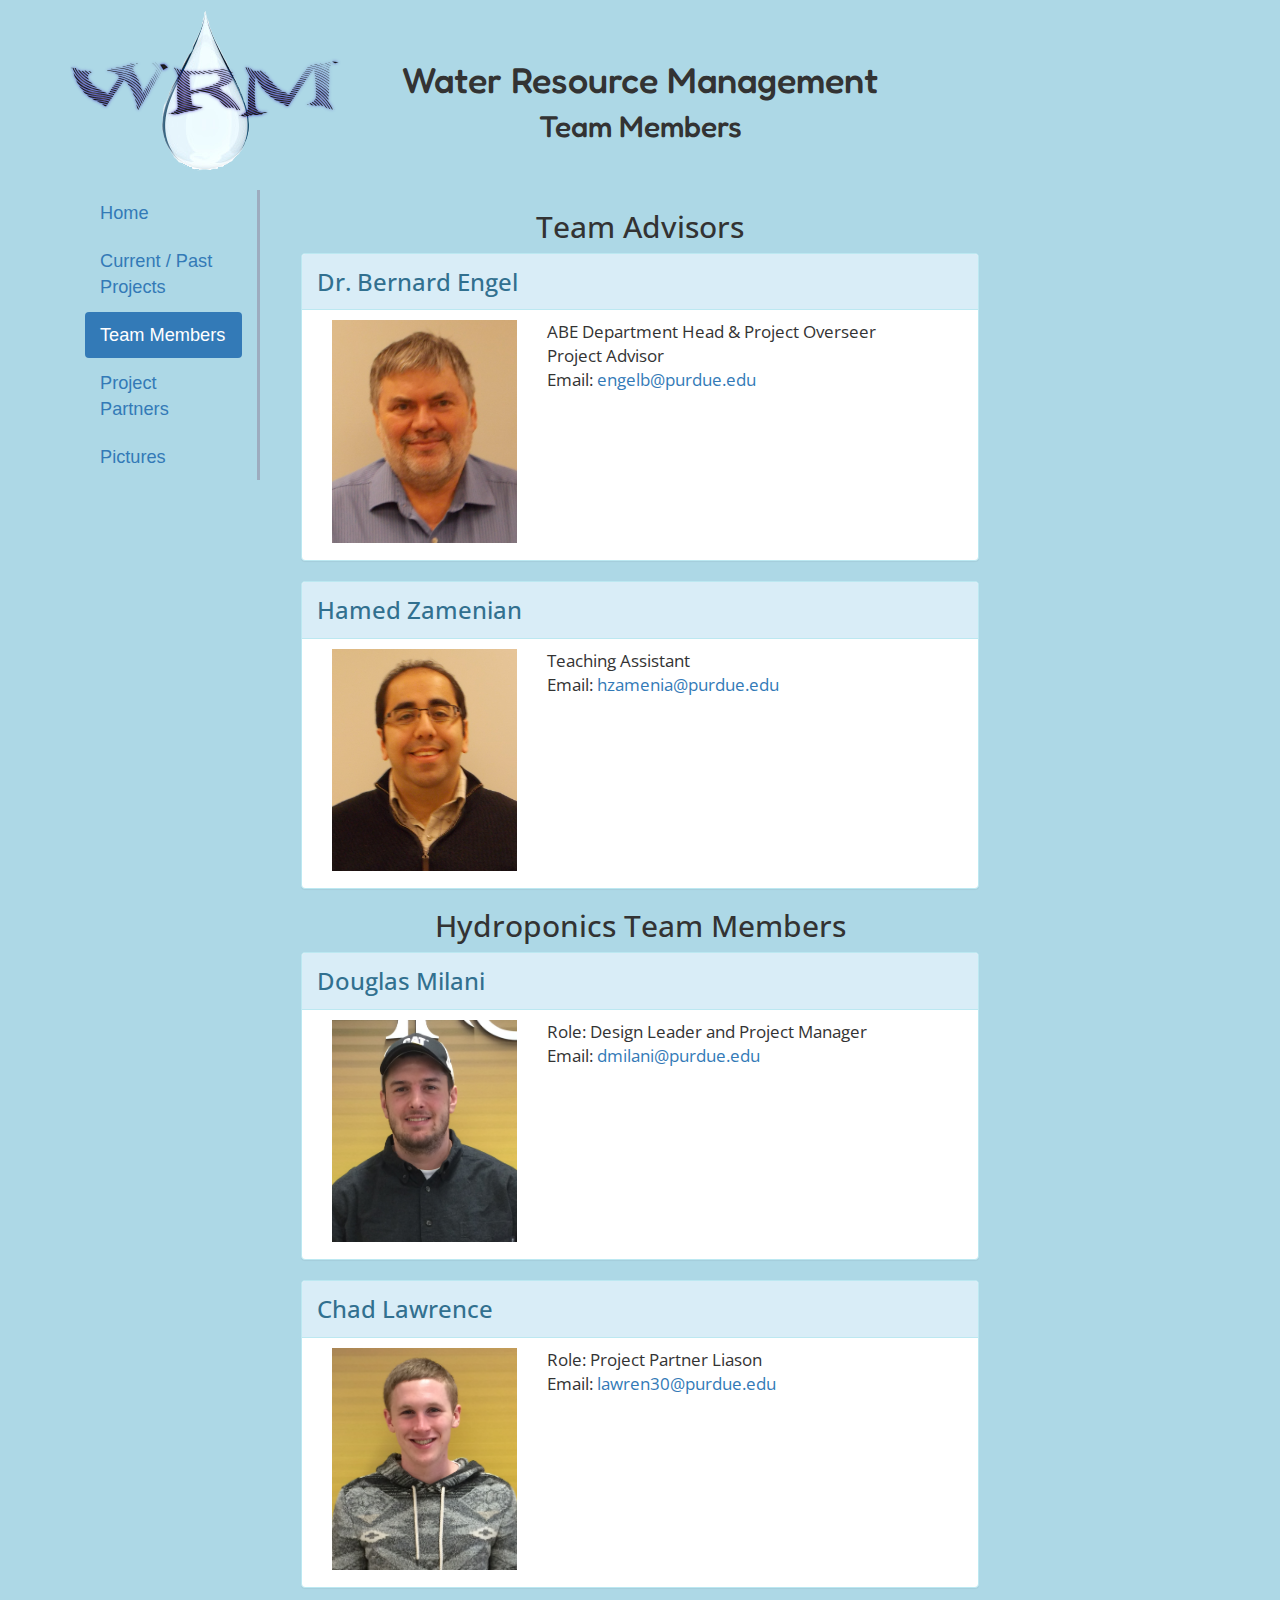
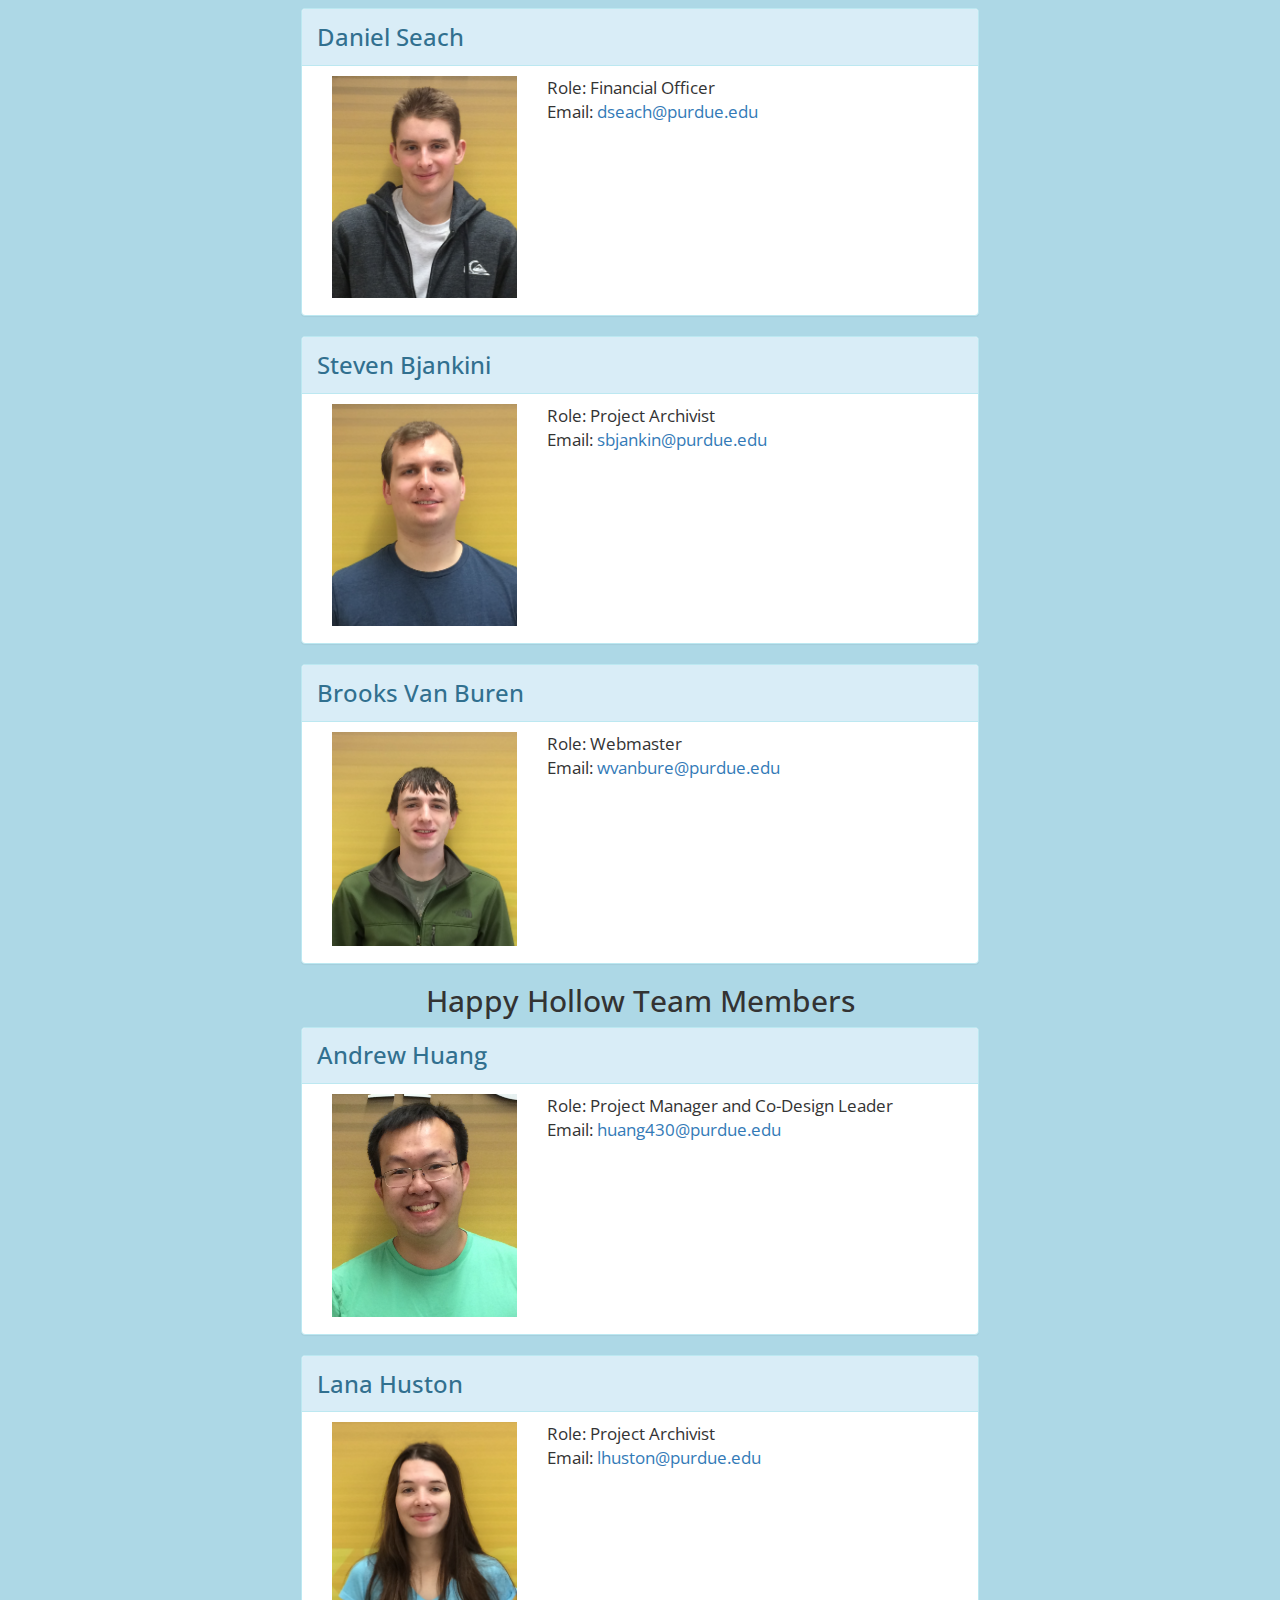
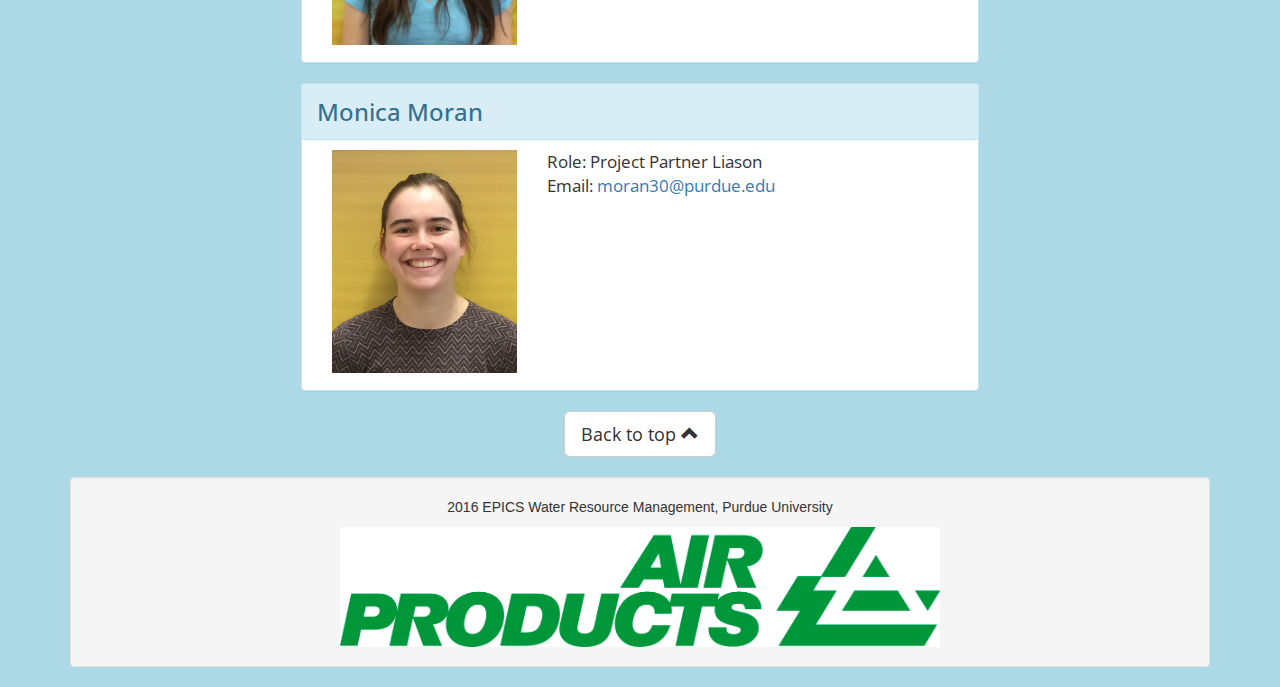
<file: team_members.html>
<!DOCTYPE html>
<!-- The above line is declaring to the browser that this text is HTML. -->

<!-- Please comment all changes well for future webmasters. -->

<!-- Everything is enclosed in the html tag, and the "lang" attribute tell the browser
that this is the English version of the webpage -->
<html lang="en">

<!-- Head contains meta data about your page. (meta data = "data about the data", or
"information about the data".) Most of this information won't be seen by normal people
browsing your website. -->
<head> <!-- Beginning of header -->

  <!-- This is the title that is displayed on the little tab at the top of the browser. -->
  <title>WRM - Members</title>

  <!-- Tells the browser what kind of character encoding the document uses. Don't worry about this. -->
  <meta charset="utf-8">

  <!-- If the browse is Internet Explorer, this ensures the browser will be able to render our website. -->
  <meta http-equiv="X-UA-Compatible" content="IE=edge">

  <!-- A description of the webpage -->
  <meta name="description" content="Water Resource Management at Purdue.">

  <!-- Keywords that help your page show up in web searches -->
  <meta name="keywords" content="water,purdue,shortage,pollution,epics,epic,community,
  project,service,learning,engineering">

  <!-- This gets info about the browser window so that Bootstrap can scale its
  items accordingly. -->
  <meta name="viewport" content="width=device-width, initial-scale=1">

  <!-- This imports stylesheets for Bootstrap. -->
  <link rel="stylesheet" href="http://maxcdn.bootstrapcdn.com/bootstrap/3.3.6/css/bootstrap.min.css">

  <!-- This links our own stylesheet. -->
  <link rel="stylesheet" type="text/css" href="./css/styles.css">

  <!-- These provide the browser with little icons to put on the tab, called
  "favicons." -->
  <link rel="icon" type="image/png" href="./img/favicon-16x16.png" sizes="16x16">
  <link rel="icon" type="image/png" href="./img/favicon-32x32.png" sizes="32x32">

  <!-- Import statement for google fonts. -->
  <link href='https://fonts.googleapis.com/css?family=Fredoka+One|Open+Sans' rel='stylesheet' type='text/css'>
</head> <!-- End of header -->

<!-- Everything that makes up the stuff you see in your webpage should be in the
body. -->
<body> <!-- Start of body -->

  <!-- div tags are just general dividers. It's nothing special, but they are nice to
  "div- ide" up your content so it's easier to understand what html affects what on your
  page. -->

  <!-- In order to make it easier to tell what div a tag belongs to or closes, we mark the
  opening tag and the closing tag with a label saying what it belongs to. Refer to
  the closing tags at the bottom of the document to see the format.

  This is especially useful when we have large divs containing a lot of text, and you
  can't see the opening and closing tags at the same time without scrolling. -->

  <div class="container"> <!-- Main container -->

    <!-- This is the header at the top of the page -->
    <div class="row" id="header"> <!-- header -->
      <div class="col-lg-2"><img src="img/Water_Droplet_Logo.png"></div>
      <div class="col-lg-8 text-center">
        <br><br>
        <h1>Water Resource Management</h1>
        <h2 id="page-title">Team Members</h2>
      </div>
      <div class="col-lg-2"></div>
    </div> <!-- End of header -->

    <!-- This contains the navigation elements on the left side of the page. -->
    <div id="navbar" class="col-lg-2"> <!-- navbar -->
      <ul class="nav nav-pills nav-stacked">
        <!-- The "active" class is used to highlight a pill in the navbar,
        indicating to the user that it is their current location in the website. -->
        <li><a href="./index.html">Home</a></li>
        <li><a href="./current_past_projects.html">Current / Past Projects</a></li>
        <li class="active"><a href="./team_members.html">Team Members</a></li>
        <li><a href="./project_partners.html">Project Partners</a></li>
        <li><a href="./pictures.html">Pictures</a></li>
      </ul>
    </div> <!-- End of navbar -->

    <!-- Not sure where something is getting a styling from? Inspect the element in Chrome
    or check the stylesheet -->

    <!-- Most, if not all of the page-specific content should be in here. The rest of the page should
    remain consistent across most pages. -->
    <div id="main-content" class="col-lg-8"> <!-- Main content -->

      <!-- This is a template for a member. The one issue with this is that the picture
      does not scale well with smaller screens, and I can't figure out how to
      fix this. If you want something to work on for your semester project, try to
      fix it.

      <div class="panel panel-info profile row">
        <div class="panel-heading col-lg-12">
          <h3>This is a name</h3>
        </div>

        <div class="panel-body">
          <div class="col-lg-4">
            <img class="img-responsive" src="./img/team_members/DONTFORGETTHELINK.jpg"></img>
          </div>

          <div class="profile-text col-lg-8">
            <p>Role: Title <br> Email: <a href="mailto:blah@blah.blah">blahblah@blah</a></p>
          </div>
        </div>
      </div> -->

      <h2 class="text-center">Team Advisors</h2>
      <div class="panel panel-info profile row">
        <div class="panel-heading col-lg-12">
          <h3>Dr. Bernard Engel</h3>
        </div>

        <div class="panel-body">
          <div class="col-lg-4">
            <img class="img-responsive" src="./img/team_members/Bernard_Engel.jpg"></img>
          </div>

          <div class="col-lg-8">
            <p>ABE Department Head &amp; Project Overseer<br>Project Advisor<br>
              Email: <a href="mailto:engelb@purdue.edu">engelb@purdue.edu</a></p>
          </div>
        </div>
      </div>

      <div class="panel panel-info profile row">
        <div class="panel-heading col-lg-12">
          <h3>Hamed Zamenian</h3>
        </div>

        <div class="panel-body">
          <div class="col-lg-4">
            <img class="img-responsive" src="./img/team_members/Hamed_Zamenian.jpg"></img>
          </div>

          <div class="profile-text col-lg-8">
            <p>Teaching Assistant<br> Email: <a href="mailto:hzamenia@purdue.edu">hzamenia@purdue.edu</a></p>
          </div>
        </div>
      </div>

      <h2 class="text-center">Hydroponics Team Members</h2>

      <div class="panel panel-info profile row">
        <div class="panel-heading col-lg-12">
          <h3>Douglas Milani</h3>
        </div>

        <div class="panel-body">
          <div class="col-lg-4">
            <img class="img-responsive" src="./img/team_members/Doug_Milani.jpg"></img>
          </div>

          <div class="profile-text col-lg-8">
            <p>Role: Design Leader and Project Manager<br> Email: <a href="mailto:dmilani@purdue.edu">dmilani@purdue.edu</a></p>
          </div>
        </div>
      </div>

      <div class="panel panel-info profile row">
        <div class="panel-heading col-lg-12">
          <h3>Chad Lawrence</h3>
        </div>

        <div class="panel-body">
          <div class="col-lg-4">
            <img class="img-responsive" src="./img/team_members/Chad_Lawrence.jpg"></img>
          </div>

          <div class="profile-text col-lg-8">
            <p>Role: Project Partner Liason<br> Email: <a href="mailto:lawren30@purdue.edu">lawren30@purdue.edu</a></p>
          </div>
        </div>
      </div>

      <div class="panel panel-info profile row">
        <div class="panel-heading col-lg-12">
          <h3>Daniel Seach</h3>
        </div>

        <div class="panel-body">
          <div class="col-lg-4">
            <img class="img-responsive" src="./img/team_members/Daniel_Seach.jpg"></img>
          </div>

          <div class="profile-text col-lg-8">
            <p>Role: Financial Officer<br> Email: <a href="mailto:dseach@purdue.edu">dseach@purdue.edu</a></p>
          </div>
        </div>
      </div>

      <div class="panel panel-info profile row">
        <div class="panel-heading col-lg-12">
          <h3>Steven Bjankini</h3>
        </div>

        <div class="panel-body">
          <div class="col-lg-4">
            <img class="img-responsive" src="./img/team_members/Steven_Bjankini.jpg"></img>
          </div>

          <div class="profile-text col-lg-8">
            <p>Role: Project Archivist<br> Email: <a href="mailto:sbjankin@purdue.edu">sbjankin@purdue.edu</a></p>
          </div>
        </div>
      </div>

      <div class="panel panel-info profile row">
        <div class="panel-heading col-lg-12">
          <h3>Brooks Van Buren</h3>
        </div>

        <div class="panel-body">
          <div class="col-lg-4">
            <img class="img-responsive" src="./img/team_members/Brooks_Van_Buren.jpg"></img>
          </div>

          <div class="profile-text col-lg-8">
            <p>Role: Webmaster <br> Email: <a href="mailto:wvanbure@purdue.edu">wvanbure@purdue.edu</a></p>
          </div>
        </div>
      </div>

      <h2 class="text-center">Happy Hollow Team Members</h2>

      <div class="panel panel-info profile row">
        <div class="panel-heading col-lg-12">
          <h3>Andrew Huang</h3>
        </div>

        <div class="panel-body">
          <div class="col-lg-4">
            <img class="img-responsive" src="./img/team_members/Andrew_Huang.jpg"></img>
          </div>

          <div class="profile-text col-lg-8">
            <p>Role: Project Manager and Co-Design Leader<br> Email: <a href="mailto:huang430@purdue.edu">huang430@purdue.edu</a></p>
          </div>
        </div>
      </div>

      <div class="panel panel-info profile row">
        <div class="panel-heading col-lg-12">
          <h3>Lana Huston</h3>
        </div>

        <div class="panel-body">
          <div class="col-lg-4">
            <img class="img-responsive" src="./img/team_members/Lana_Huston.jpg"></img>
          </div>

          <div class="profile-text col-lg-8">
            <p>Role: Project Archivist<br> Email: <a href="mailto:lhuston@purdue.edu">lhuston@purdue.edu</a></p>
          </div>
        </div>
      </div>

      <div class="panel panel-info profile row">
        <div class="panel-heading col-lg-12">
          <h3>Monica Moran</h3>
        </div>

        <div class="panel-body">
          <div class="col-lg-4">
            <img class="img-responsive" src="./img/team_members/Monica_Moran.jpg"></img>
          </div>

          <div class="profile-text col-lg-8">
            <p>Role: Project Partner Liason<br> Email: <a href="mailto:moran30@purdue.edu">moran30@purdue.edu</a></p>
          </div>
        </div>
      </div>

      <!-- Because this is a long page I added a button that takes the user back to
      the top of the page. Notice that the link is simply linked to "#" to accomplish
      this. The span element is an example of the use of a glyphicon, included in Bootstrap.
      The link is also contained in a button, which is provided by Bootstrap as well.
      If you want to learn how to use those things, look in the Bootstrap documentation
      for more examples. -->
      <div class="text-center">
        <a class="btn btn-lg btn-default" href="#">Back to top <span class="glyphicon glyphicon-chevron-up"></span></a>
      </div>

      <br>

    </div> <!-- End of main content -->

    <!-- This is used to fill the row, according to bootstrap, leaving some blank
    space on the right of the main content. -->
    <div id="padding" class="col-lg-2"></div>

    <!-- This div will take up the full width of the page, so it is col-lg-12. -->
    <div id="footer" class="col-lg-12 well text-center"> <!-- Footer -->
      <p>2016 EPICS Water Resource Management, Purdue University</p>
      <img src="img/airproducts_logo.jpg" width="600" height="120">
    </div> <!-- End of footer -->

  </div> <!-- End of main container -->

  <!-- Here is where we import the code that makes Bootstrap work. This is always done at the bottom
  of the HTML file in order to make sure the page loads quickly. Otherwise, if the
  browser comes across code, it will wait to download all the code before reading the rest
  of the HTML file, and users will see a blank webpage until it's done. -->
  <script src="https://ajax.googleapis.com/ajax/libs/jquery/1.12.0/jquery.min.js"></script>
  <script src="http://maxcdn.bootstrapcdn.com/bootstrap/3.3.6/js/bootstrap.min.js"></script>

</body> <!-- End of body -->
</html> <!-- End of html -->
</file>
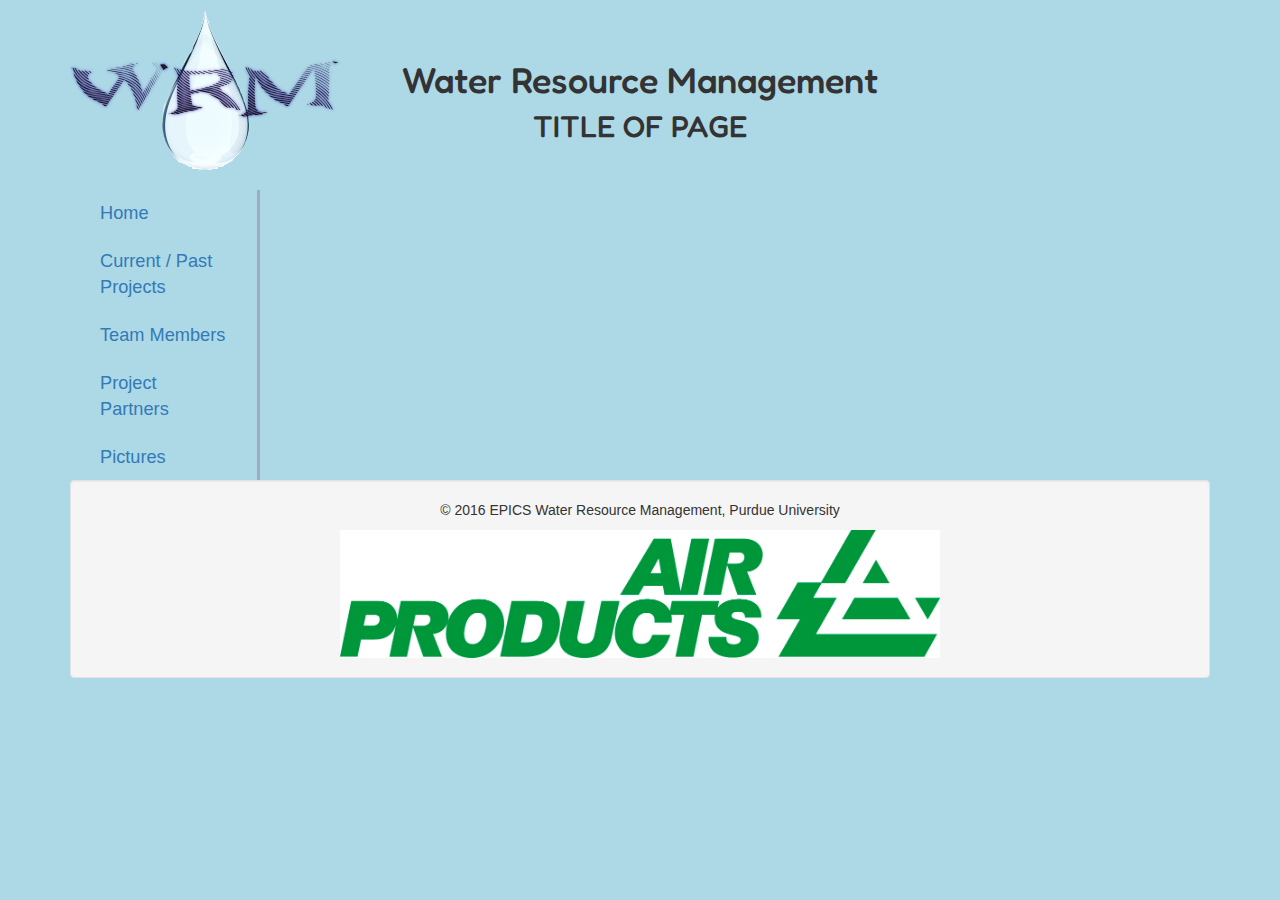
<file: template.html>
<!DOCTYPE html>
<!-- The above line is declaring to the browser that this text is HTML. -->

<!-- Please comment all changes well for future webmasters. -->

<!-- Everything is enclosed in the html tag, and the "lang" attribute tell the browser
that this is the English version of the webpage -->
<html lang="en">

<!-- Head contains meta data about your page. (meta data = "data about the data", or
"information about the data".) Most of this information won't be seen by normal people
browsing your website. -->
<head> <!-- Beginning of header -->

  <!-- This is the title that is displayed on the little tab at the top of the browser. -->
  <title>WRM - TITLE OF PAGE</title>

  <!-- Tells the browser what kind of character encoding the document uses. Don't worry about this. -->
  <meta charset="utf-8">

  <!-- If the browse is Internet Explorer, this ensures the browser will be able to render our website. -->
  <meta http-equiv="X-UA-Compatible" content="IE=edge">

  <!-- A description of the webpage -->
  <meta name="description" content="Water Resource Management at Purdue.">

  <!-- Keywords that help your page show up in web searches -->
  <meta name="keywords" content="water,purdue,shortage,pollution,epics,epic,community,
  project,service,learning,engineering">

  <!-- This gets info about the browser window so that Bootstrap can scale its
  items accordingly. -->
  <meta name="viewport" content="width=device-width, initial-scale=1">

  <!-- This imports stylesheets for Bootstrap. -->
  <link rel="stylesheet" href="http://maxcdn.bootstrapcdn.com/bootstrap/3.3.6/css/bootstrap.min.css">

  <!-- This links our own stylesheet. -->
  <link rel="stylesheet" type="text/css" href="./css/styles.css">

  <!-- These provide the browser with little icons to put on the tab, called
  "favicons." -->
  <link rel="icon" type="image/png" href="./img/favicon-16x16.png" sizes="16x16">
  <link rel="icon" type="image/png" href="./img/favicon-32x32.png" sizes="32x32">

  <!-- Import statement for google fonts. -->
  <link href='https://fonts.googleapis.com/css?family=Fredoka+One|Open+Sans' rel='stylesheet' type='text/css'>
</head> <!-- End of header -->

<!-- Everything that makes up the stuff you see in your webpage should be in the
body. -->
<body> <!-- Start of body -->

  <!-- div tags are just general dividers. It's nothing special, but they are nice to
  "div- ide" up your content so it's easier to understand what html affects what on your
  page. -->

  <!-- In order to make it easier to tell what div a tag belongs to or closes, we mark the
  opening tag and the closing tag with a label saying what it belongs to. Refer to
  the closing tags at the bottom of the document to see the format.

  This is especially useful when we have large divs containing a lot of text, and you
  can't see the opening and closing tags at the same time without scrolling. -->

  <div class="container"> <!-- Main container -->

    <!-- This is the header at the top of the page -->
    <div class="row" id="header"> <!-- header -->
      <div class="col-lg-2"><img src="img/Water_Droplet_Logo.png"></div>
      <div class="col-lg-8 text-center">
        <br><br>
        <h1>Water Resource Management</h1>
        <h2 id="page-title">TITLE OF PAGE</h2>
      </div>
      <div class="col-lg-2"></div>
    </div> <!-- End of header -->

    <!-- This contains the navigation elements on the left side of the page. -->
    <div id="navbar" class="col-lg-2"> <!-- navbar -->
      <ul class="nav nav-pills nav-stacked">
        <!-- The "active" class is used to highlight a pill in the navbar,
        indicating to the user that it is their current location in the website. -->
        <li><a href="./index.html">Home</a></li>
        <li><a href="./current_past_projects.html">Current / Past Projects</a></li>
        <li><a href="./team_members.html">Team Members</a></li>
        <li><a href="./project_partners.html">Project Partners</a></li>
        <li><a href="./pictures.html">Pictures</a></li>
      </ul>
    </div> <!-- End of navbar -->

    <!-- Not sure where something is getting a styling from? Inspect the element in Chrome
    or check the stylesheet -->

    <!-- Most, if not all of the page-specific content should be in here. The rest of the page should
    remain consistent across most pages. -->
    <div id="main-content" class="col-lg-8 text-center"> <!-- Main content -->

    </div> <!-- End of main content -->

    <!-- This is used to fill the row, according to bootstrap, leaving some blank
    space on the right of the main content. -->
    <div id="padding" class="col-lg-2"></div>

    <!-- This div will take up the full width of the page, so it is col-lg-12. -->
    <div id="footer" class="col-lg-12 well text-center"> <!-- Footer -->
      <p>&copy; 2016 EPICS Water Resource Management, Purdue University</p>
      <img class="img-responsive center-block" src="img/airproducts_logo.jpg" width="600" height="120">
    </div> <!-- End of footer -->

  </div> <!-- End of main container -->

  <!-- Here is where we import the code that makes Bootstrap work. This is always done at the bottom
  of the HTML file in order to make sure the page loads quickly. Otherwise, if the
  browser comes across code, it will wait to download all the code before reading the rest
  of the HTML file, and users will see a blank webpage until it's done. -->
  <script src="https://ajax.googleapis.com/ajax/libs/jquery/1.12.0/jquery.min.js"></script>
  <script src="http://maxcdn.bootstrapcdn.com/bootstrap/3.3.6/js/bootstrap.min.js"></script>

</body> <!-- End of body -->
</html> <!-- End of html -->
</file>
<file: css/styles.css>
/* This is how you comment in a css file.
Please comment anything you add or change. */

/* When using css, you have a "selector", which tells the browser what kinds of
elements to apply styles to. Inside the brackets, you have a "attribute", and a
respective "value" for each attribute. A attribute may have multiple values,
separated by spaces, but it must always end with a semicolon.

ex. <attribute-name>: value1 value2;

The colon separates the attribute from its values. */


/* This will color the background of our entire document, because it applies to
the body element. */
body {
  background-color: lightblue;
}

/* This adds the line to the right of the navbar. */
#navbar {
  border-right: solid #9DACBF;
  font-size: 1.3em;
}

/* This changes the font in the header. Whenever we use a font that is not built
into html, we MUST provide an alternative font which will be used in the case the
preferred font fails to load somehow. This is done by placing a comma, and then the
name of another font. */
#header {
  font-family: "Fredoka One", cursive;
}

/* Font of the summary paragraph. Again, we have an alternate font as a backup. */
#summary {
  font-family: "Open Sans", sans-serif;
  font-size: 1.5em;
  /* em is a measurement that says "make the font x times bigger than the browsers
  default size." This helps the webpage scale nicely if the user is on a small screen
  like a phone. */
}

#splash-logo {
  /* This puts some extra space between the bottom of the picture and the footer. */
  padding-bottom: 50px;
}

/* This is just formatting to the header; it makes the page title a little closer
to the "Water Resource Management". */
#page-title {
  margin-top: 0;
}

#main-content {
  font-family: "Open Sans", sans-serif;
}

/* This is applied to all img elements in the element with id="images". */
#images img {
  /* This adds a little space in between each picture. */
  margin-bottom: 40px;
}

.profile {
  /* vw is a measurement that is equal to 1% of the user's screen width. */
  margin-left: 2vw;
  margin-right: 2vw;
  font-style: "Open Sans", sans-serif;
}

/* Selection in this way can be understood as "apply this to every h3 element
inside an element with the class profile." */
.profile h3 {
  padding-bottom: 0px;
  margin-top: 0;
  margin-bottom: 0;
  /* vh is a measurement equal to 1% of the user's screen height. */
  padding-top: .5vh;
  padding-bottom: .5vh;
  font-style: "Open Sans", sans-serif;
}

.profile img {
  padding-top: 10px;
  padding-bottom: 2px;

}

.profile p {
  padding-top: 10px;
  font-size: 1.2em;
  font-style: "Open Sans", sans-serif;
}

.project-title {
  font-size: 2em;
  margin-top: 0px;
  font-weight: 500;
}
</file>
